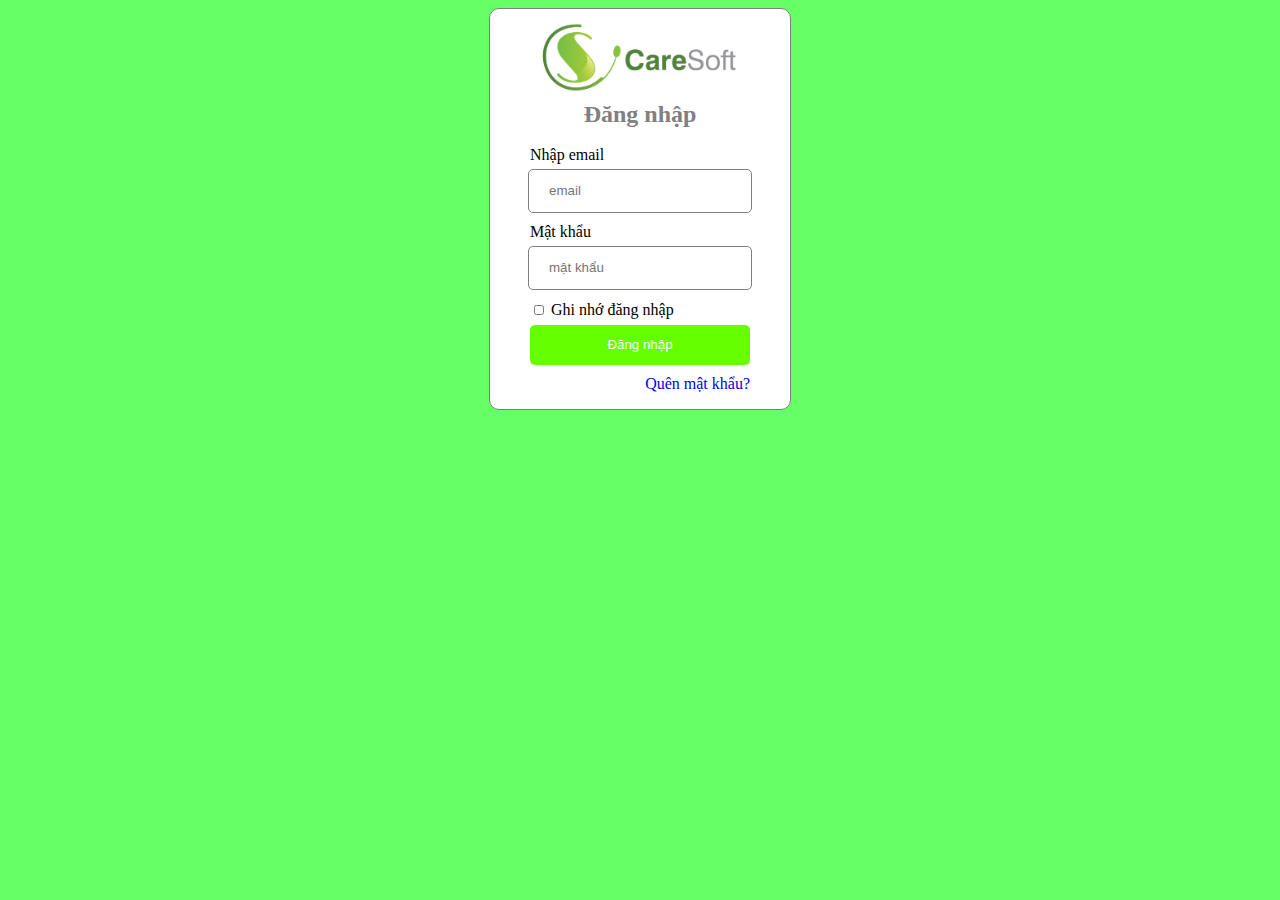
<file: index.html>
<!DOCTYPE html>
<html>
<head>
    <meta charset='utf-8'>
    <meta http-equiv='X-UA-Compatible' content='IE=edge'>
    <title>Caresoft-Đăng nhập</title>
    <meta name='viewport' content='width=device-width, initial-scale=1'>
    <link rel='stylesheet' type='text/css' media='screen' href='./assets/css/login.css'>
    
</head>
<body>
    <form action="Home.html">
        <div id="login_form">
            <img src="assets/img/caresoft-logo-2.png" alt="">
            <h2>Đăng nhập</h2>
            <br>
            <p>Nhập email</p>
            <br>
            <input type="text" placeholder="email">
            <br>
            <p>Mật khẩu</p>
            <input type="text" placeholder="mật khẩu">
            <br>
            <div class="check">
                <input type="checkbox">
                Ghi nhớ đăng nhập
            </div>
            <br>
            <button>Đăng nhập</button>
            <br>
            <a href="forgotpass.html">Quên mật khẩu?</a>
        </div>

    </form>
</body>
</html>
</file>
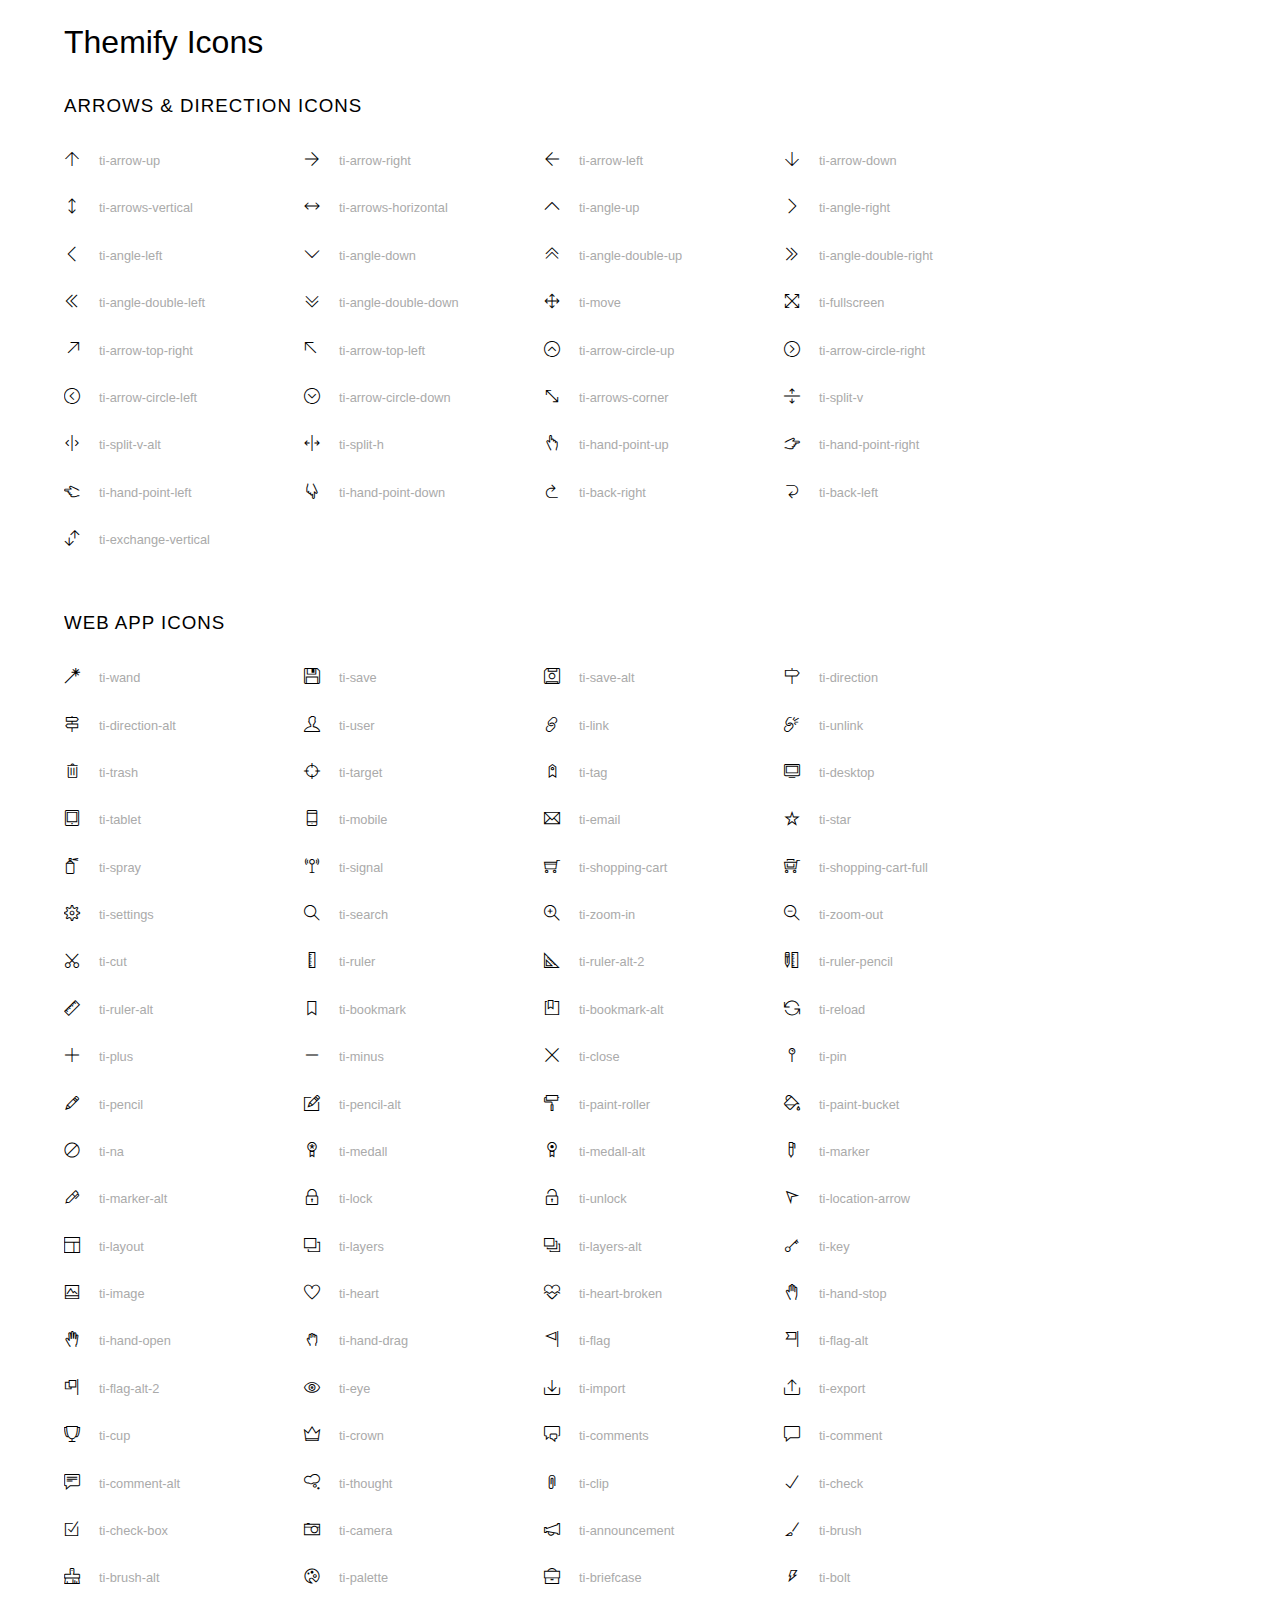
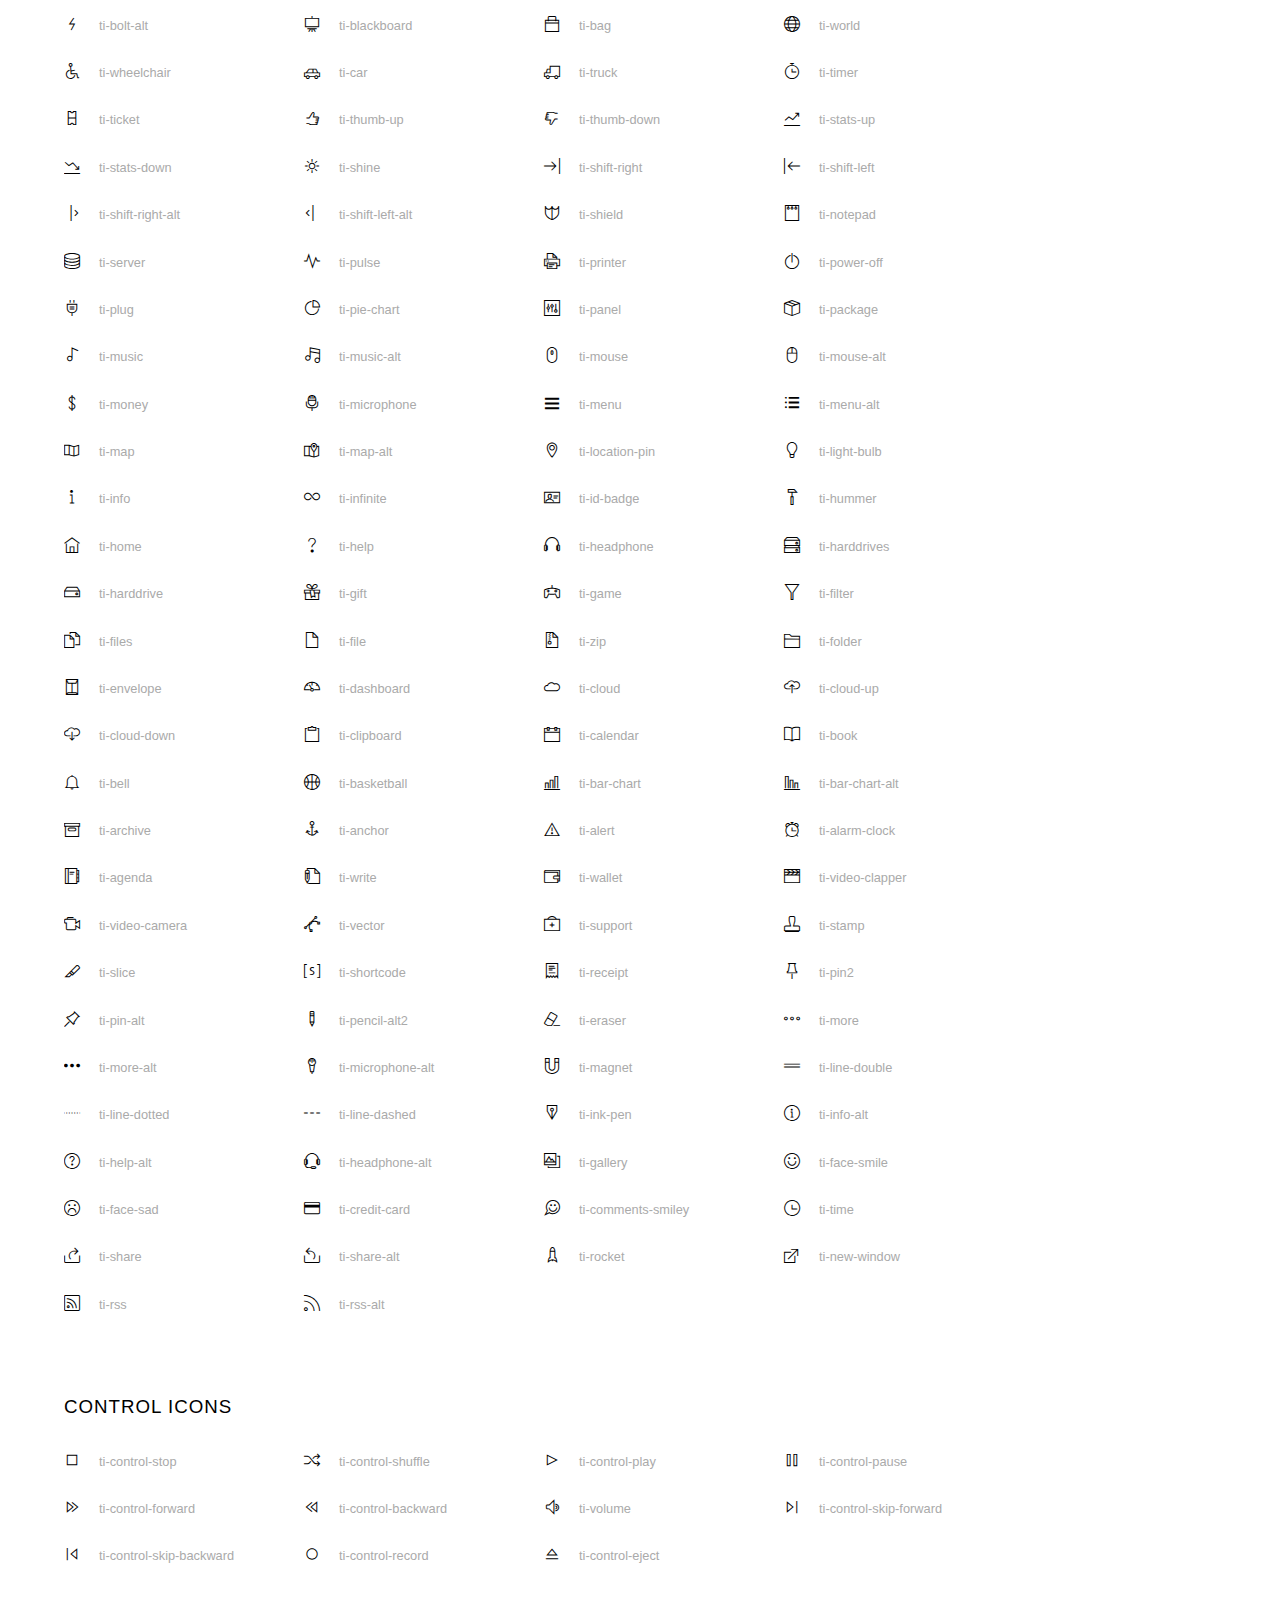
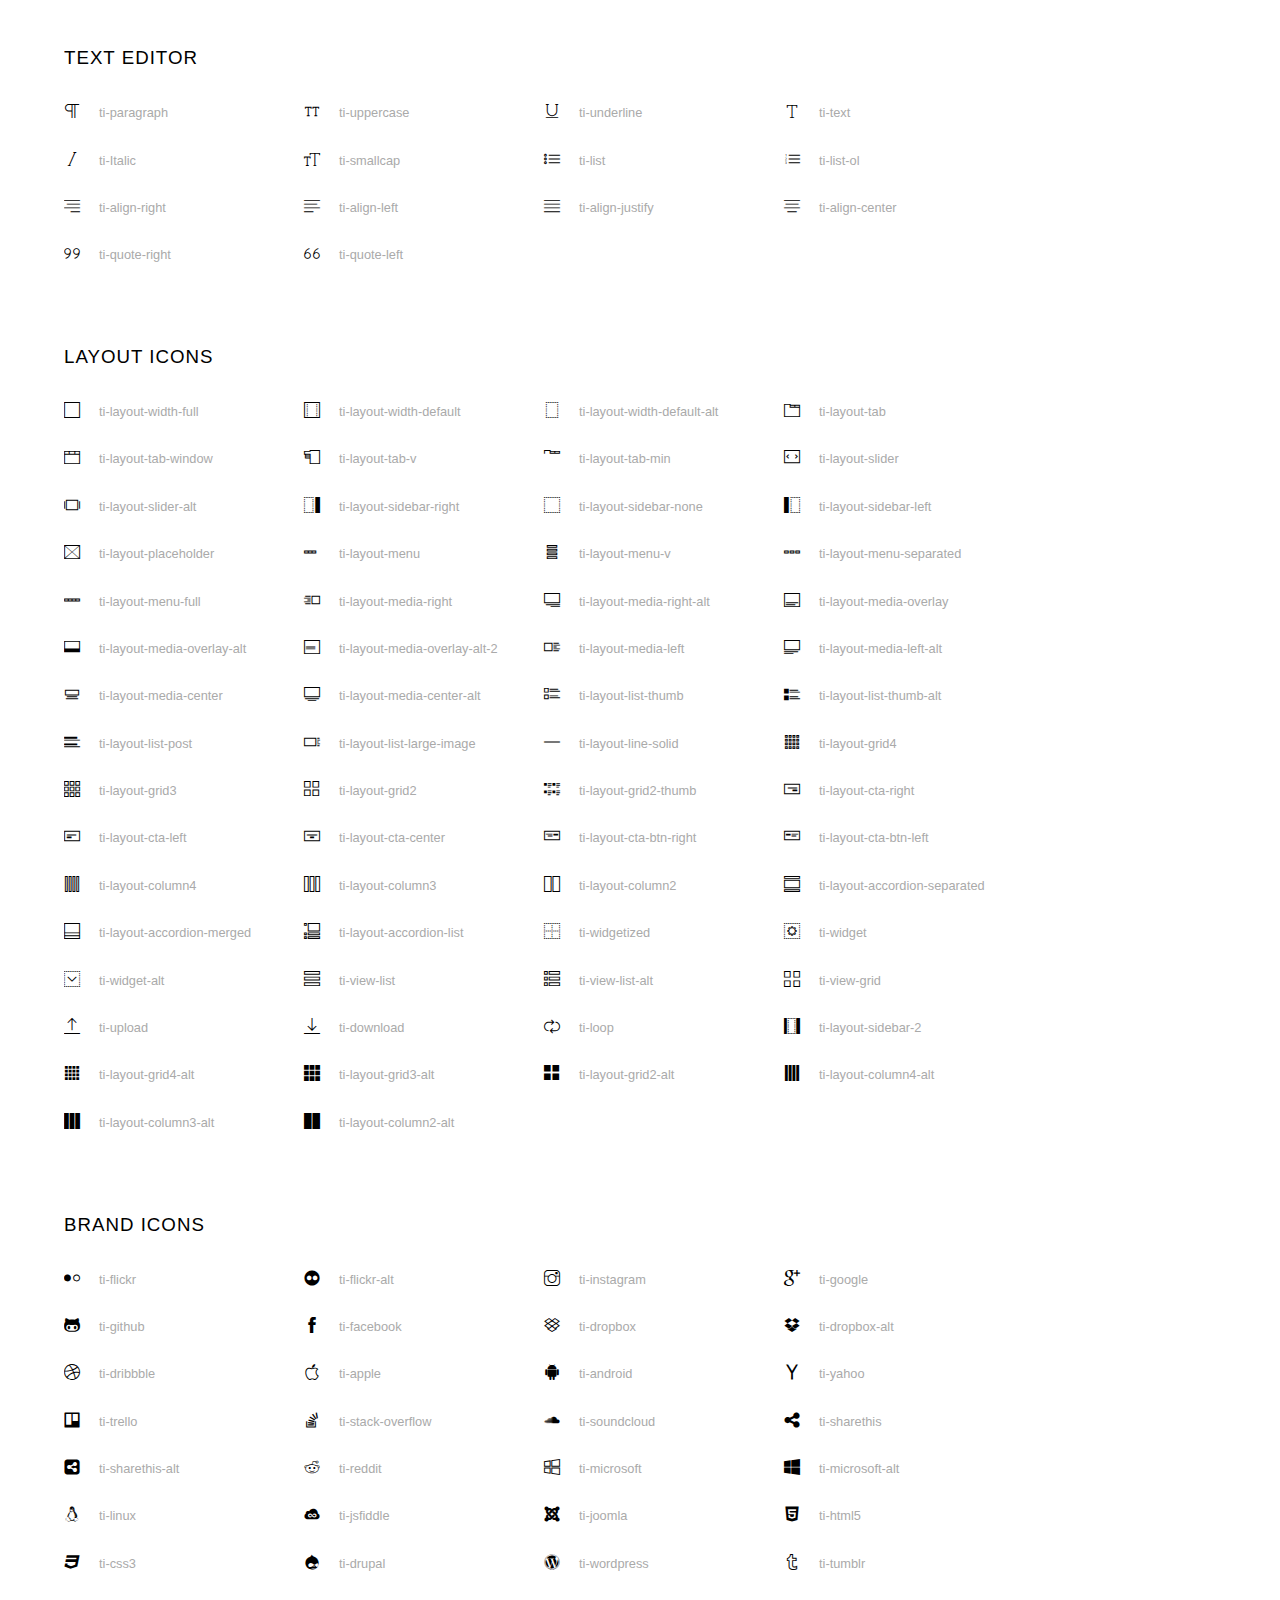
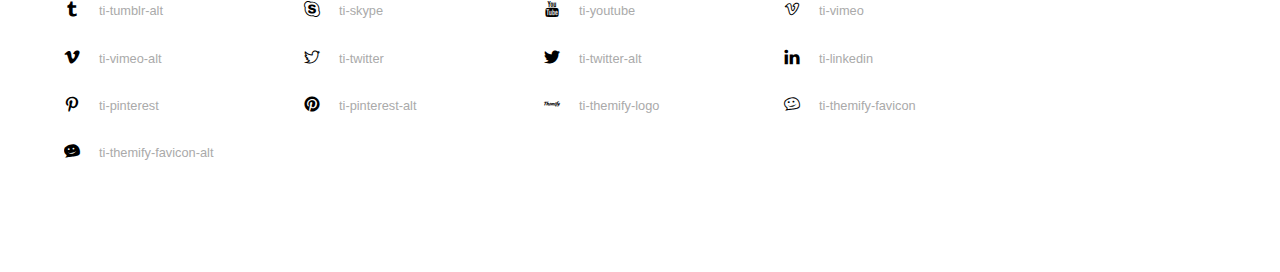
<file: assets/font/themify-icons/index.html>
<!doctype html>
<html>
<head>
	<meta charset="utf-8">
	<title>Themify Icon Font</title>
	<meta name="viewport" content="width=device-width">
	<link rel="stylesheet" href="demo-files/demo.css">
	<link rel="stylesheet" href="themify-icons.css">
	<!--[if lt IE 8]><!-->
	<link rel="stylesheet" href="ie7/ie7.css">
	<!--<![endif]-->
</head>
<body>
	<h1>Themify Icons</h1>

	<div class="icon-section">

		<div class="icon-section">
			<h3>Arrows &amp; Direction Icons </h3>

			<div class="icon-container">
				<span class="ti-arrow-up"></span><span class="icon-name"> ti-arrow-up</span>
			</div>
			<div class="icon-container">
				<span class="ti-arrow-right"></span><span class="icon-name"> ti-arrow-right</span>
			</div>
			<div class="icon-container">
				<span class="ti-arrow-left"></span><span class="icon-name"> ti-arrow-left</span>
			</div>
			<div class="icon-container">
				<span class="ti-arrow-down"></span><span class="icon-name"> ti-arrow-down</span>
			</div>
			<div class="icon-container">
				<span class="ti-arrows-vertical"></span><span class="icon-name"> ti-arrows-vertical</span>
			</div>
			<div class="icon-container">
				<span class="ti-arrows-horizontal"></span><span class="icon-name"> ti-arrows-horizontal</span>
			</div>
			<div class="icon-container">
				<span class="ti-angle-up"></span><span class="icon-name"> ti-angle-up</span>
			</div>
			<div class="icon-container">
				<span class="ti-angle-right"></span><span class="icon-name"> ti-angle-right</span>
			</div>
			<div class="icon-container">
				<span class="ti-angle-left"></span><span class="icon-name"> ti-angle-left</span>
			</div>
			<div class="icon-container">
				<span class="ti-angle-down"></span><span class="icon-name"> ti-angle-down</span>
			</div>	
			<div class="icon-container">
				<span class="ti-angle-double-up"></span><span class="icon-name"> ti-angle-double-up</span>
			</div>
			<div class="icon-container">
				<span class="ti-angle-double-right"></span><span class="icon-name"> ti-angle-double-right</span>
			</div>
			<div class="icon-container">
				<span class="ti-angle-double-left"></span><span class="icon-name"> ti-angle-double-left</span>
			</div>
			<div class="icon-container">
				<span class="ti-angle-double-down"></span><span class="icon-name"> ti-angle-double-down</span>
			</div>					
			<div class="icon-container">
				<span class="ti-move"></span><span class="icon-name"> ti-move</span>
			</div>
			<div class="icon-container">
				<span class="ti-fullscreen"></span><span class="icon-name"> ti-fullscreen</span>
			</div>
			<div class="icon-container">
				<span class="ti-arrow-top-right"></span><span class="icon-name"> ti-arrow-top-right</span>
			</div>
			<div class="icon-container">
				<span class="ti-arrow-top-left"></span><span class="icon-name"> ti-arrow-top-left</span>
			</div>
			<div class="icon-container">
				<span class="ti-arrow-circle-up"></span><span class="icon-name"> ti-arrow-circle-up</span>
			</div>
			<div class="icon-container">
				<span class="ti-arrow-circle-right"></span><span class="icon-name"> ti-arrow-circle-right</span>
			</div>
			<div class="icon-container">
				<span class="ti-arrow-circle-left"></span><span class="icon-name"> ti-arrow-circle-left</span>
			</div>
			<div class="icon-container">
				<span class="ti-arrow-circle-down"></span><span class="icon-name"> ti-arrow-circle-down</span>
			</div>
			<div class="icon-container">
				<span class="ti-arrows-corner"></span><span class="icon-name"> ti-arrows-corner</span>
			</div>
			<div class="icon-container">
				<span class="ti-split-v"></span><span class="icon-name"> ti-split-v</span>
			</div>

			<div class="icon-container">
				<span class="ti-split-v-alt"></span><span class="icon-name"> ti-split-v-alt</span>
			</div>
			<div class="icon-container">
				<span class="ti-split-h"></span><span class="icon-name"> ti-split-h</span>
			</div>
			<div class="icon-container">
				<span class="ti-hand-point-up"></span><span class="icon-name"> ti-hand-point-up</span>
			</div>
			<div class="icon-container">
				<span class="ti-hand-point-right"></span><span class="icon-name"> ti-hand-point-right</span>
			</div>
			<div class="icon-container">
				<span class="ti-hand-point-left"></span><span class="icon-name"> ti-hand-point-left</span>
			</div>
			<div class="icon-container">
				<span class="ti-hand-point-down"></span><span class="icon-name"> ti-hand-point-down</span>
			</div>
			<div class="icon-container">
				<span class="ti-back-right"></span><span class="icon-name"> ti-back-right</span>
			</div>
			<div class="icon-container">
				<span class="ti-back-left"></span><span class="icon-name"> ti-back-left</span>
			</div>
			<div class="icon-container">
				<span class="ti-exchange-vertical"></span><span class="icon-name"> ti-exchange-vertical</span>
			</div>

		</div> <!-- Arrows Icons -->



		<h3>Web App Icons</h3>
		
		<div class="icon-section">

			<div class="icon-container">
				<span class="ti-wand"></span><span class="icon-name"> ti-wand</span>
			</div>
			<div class="icon-container">
				<span class="ti-save"></span><span class="icon-name"> ti-save</span>
			</div>
			<div class="icon-container">
				<span class="ti-save-alt"></span><span class="icon-name"> ti-save-alt</span>
			</div>

			<div class="icon-container">
				<span class="ti-direction"></span><span class="icon-name"> ti-direction</span>
			</div>
			<div class="icon-container">
				<span class="ti-direction-alt"></span><span class="icon-name"> ti-direction-alt</span>
			</div>
			<div class="icon-container">
				<span class="ti-user"></span><span class="icon-name"> ti-user</span>
			</div>
			<div class="icon-container">
				<span class="ti-link"></span><span class="icon-name"> ti-link</span>
			</div>
			<div class="icon-container">
				<span class="ti-unlink"></span><span class="icon-name"> ti-unlink</span>
			</div>
			<div class="icon-container">
				<span class="ti-trash"></span><span class="icon-name"> ti-trash</span>
			</div>
			<div class="icon-container">
				<span class="ti-target"></span><span class="icon-name"> ti-target</span>
			</div>
			<div class="icon-container">
				<span class="ti-tag"></span><span class="icon-name"> ti-tag</span>
			</div>
			<div class="icon-container">
				<span class="ti-desktop"></span><span class="icon-name"> ti-desktop</span>
			</div>
			<div class="icon-container">
				<span class="ti-tablet"></span><span class="icon-name"> ti-tablet</span>
			</div>
			<div class="icon-container">
				<span class="ti-mobile"></span><span class="icon-name"> ti-mobile</span>
			</div>
			<div class="icon-container">
				<span class="ti-email"></span><span class="icon-name"> ti-email</span>
			</div>	
			<div class="icon-container">
				<span class="ti-star"></span><span class="icon-name"> ti-star</span>
			</div>
			<div class="icon-container">
				<span class="ti-spray"></span><span class="icon-name"> ti-spray</span>
			</div>
			<div class="icon-container">
				<span class="ti-signal"></span><span class="icon-name"> ti-signal</span>
			</div>
			<div class="icon-container">
				<span class="ti-shopping-cart"></span><span class="icon-name"> ti-shopping-cart</span>
			</div>
			<div class="icon-container">
				<span class="ti-shopping-cart-full"></span><span class="icon-name"> ti-shopping-cart-full</span>
			</div>
			<div class="icon-container">
				<span class="ti-settings"></span><span class="icon-name"> ti-settings</span>
			</div>
			<div class="icon-container">
				<span class="ti-search"></span><span class="icon-name"> ti-search</span>
			</div>
			<div class="icon-container">
				<span class="ti-zoom-in"></span><span class="icon-name"> ti-zoom-in</span>
			</div>
			<div class="icon-container">
				<span class="ti-zoom-out"></span><span class="icon-name"> ti-zoom-out</span>
			</div>
			<div class="icon-container">
				<span class="ti-cut"></span><span class="icon-name"> ti-cut</span>
			</div>
			<div class="icon-container">
				<span class="ti-ruler"></span><span class="icon-name"> ti-ruler</span>
			</div>
			<div class="icon-container">
				<span class="ti-ruler-alt-2"></span><span class="icon-name"> ti-ruler-alt-2</span>
			</div>			
			<div class="icon-container">
				<span class="ti-ruler-pencil"></span><span class="icon-name"> ti-ruler-pencil</span>
			</div>
			<div class="icon-container">
				<span class="ti-ruler-alt"></span><span class="icon-name"> ti-ruler-alt</span>
			</div>
			<div class="icon-container">
				<span class="ti-bookmark"></span><span class="icon-name"> ti-bookmark</span>
			</div>
			<div class="icon-container">
				<span class="ti-bookmark-alt"></span><span class="icon-name"> ti-bookmark-alt</span>
			</div>
			<div class="icon-container">
				<span class="ti-reload"></span><span class="icon-name"> ti-reload</span>
			</div>
			<div class="icon-container">
				<span class="ti-plus"></span><span class="icon-name"> ti-plus</span>
			</div>
			<div class="icon-container">
				<span class="ti-minus"></span><span class="icon-name"> ti-minus</span>
			</div>
			<div class="icon-container">
				<span class="ti-close"></span><span class="icon-name"> ti-close</span>
			</div>			
			<div class="icon-container">
				<span class="ti-pin"></span><span class="icon-name"> ti-pin</span>
			</div>
			<div class="icon-container">
				<span class="ti-pencil"></span><span class="icon-name"> ti-pencil</span>
			</div>
					
		  	<div class="icon-container">
				<span class="ti-pencil-alt"></span><span class="icon-name"> ti-pencil-alt</span>
			</div>
			<div class="icon-container">
				<span class="ti-paint-roller"></span><span class="icon-name"> ti-paint-roller</span>
			</div>
			<div class="icon-container">
				<span class="ti-paint-bucket"></span><span class="icon-name"> ti-paint-bucket</span>
			</div>
			<div class="icon-container">
				<span class="ti-na"></span><span class="icon-name"> ti-na</span>
			</div>
			<div class="icon-container">
				<span class="ti-medall"></span><span class="icon-name"> ti-medall</span>
			</div>
			<div class="icon-container">
				<span class="ti-medall-alt"></span><span class="icon-name"> ti-medall-alt</span>
			</div>
			<div class="icon-container">
				<span class="ti-marker"></span><span class="icon-name"> ti-marker</span>
			</div>
			<div class="icon-container">
				<span class="ti-marker-alt"></span><span class="icon-name"> ti-marker-alt</span>
			</div>

			<div class="icon-container">
				<span class="ti-lock"></span><span class="icon-name"> ti-lock</span>
			</div>
			<div class="icon-container">
				<span class="ti-unlock"></span><span class="icon-name"> ti-unlock</span>
			</div>
			<div class="icon-container">
				<span class="ti-location-arrow"></span><span class="icon-name"> ti-location-arrow</span>
			</div>
			<div class="icon-container">
				<span class="ti-layout"></span><span class="icon-name"> ti-layout</span>
			</div>
			<div class="icon-container">
				<span class="ti-layers"></span><span class="icon-name"> ti-layers</span>
			</div>
			<div class="icon-container">
				<span class="ti-layers-alt"></span><span class="icon-name"> ti-layers-alt</span>
			</div>
			<div class="icon-container">
				<span class="ti-key"></span><span class="icon-name"> ti-key</span>
			</div>
			<div class="icon-container">
				<span class="ti-image"></span><span class="icon-name"> ti-image</span>
			</div>
			<div class="icon-container">
				<span class="ti-heart"></span><span class="icon-name"> ti-heart</span>
			</div>
			<div class="icon-container">
				<span class="ti-heart-broken"></span><span class="icon-name"> ti-heart-broken</span>
			</div>
			<div class="icon-container">
				<span class="ti-hand-stop"></span><span class="icon-name"> ti-hand-stop</span>
			</div>
			<div class="icon-container">
				<span class="ti-hand-open"></span><span class="icon-name"> ti-hand-open</span>
			</div>
			<div class="icon-container">
				<span class="ti-hand-drag"></span><span class="icon-name"> ti-hand-drag</span>
			</div>
			<div class="icon-container">
				<span class="ti-flag"></span><span class="icon-name"> ti-flag</span>
			</div>
			<div class="icon-container">
				<span class="ti-flag-alt"></span><span class="icon-name"> ti-flag-alt</span>
			</div>
			<div class="icon-container">
				<span class="ti-flag-alt-2"></span><span class="icon-name"> ti-flag-alt-2</span>
			</div>
			<div class="icon-container">
				<span class="ti-eye"></span><span class="icon-name"> ti-eye</span>
			</div>
			<div class="icon-container">
				<span class="ti-import"></span><span class="icon-name"> ti-import</span>
			</div>			
			<div class="icon-container">
				<span class="ti-export"></span><span class="icon-name"> ti-export</span>
			</div>
			<div class="icon-container">
				<span class="ti-cup"></span><span class="icon-name"> ti-cup</span>
			</div>
			<div class="icon-container">
				<span class="ti-crown"></span><span class="icon-name"> ti-crown</span>
			</div>
			<div class="icon-container">
				<span class="ti-comments"></span><span class="icon-name"> ti-comments</span>
			</div>
			<div class="icon-container">
				<span class="ti-comment"></span><span class="icon-name"> ti-comment</span>
			</div>
			<div class="icon-container">
				<span class="ti-comment-alt"></span><span class="icon-name"> ti-comment-alt</span>
			</div>
			<div class="icon-container">
				<span class="ti-thought"></span><span class="icon-name"> ti-thought</span>
			</div>			
			<div class="icon-container">
				<span class="ti-clip"></span><span class="icon-name"> ti-clip</span>
			</div>

			<div class="icon-container">
				<span class="ti-check"></span><span class="icon-name"> ti-check</span>
			</div>
			<div class="icon-container">
				<span class="ti-check-box"></span><span class="icon-name"> ti-check-box</span>
			</div>
			<div class="icon-container">
				<span class="ti-camera"></span><span class="icon-name"> ti-camera</span>
			</div>
			<div class="icon-container">
				<span class="ti-announcement"></span><span class="icon-name"> ti-announcement</span>
			</div>
			<div class="icon-container">
				<span class="ti-brush"></span><span class="icon-name"> ti-brush</span>
			</div>
			<div class="icon-container">
				<span class="ti-brush-alt"></span><span class="icon-name"> ti-brush-alt</span>
			</div>
			<div class="icon-container">
				<span class="ti-palette"></span><span class="icon-name"> ti-palette</span>
			</div>			
			<div class="icon-container">
				<span class="ti-briefcase"></span><span class="icon-name"> ti-briefcase</span>
			</div>
			<div class="icon-container">
				<span class="ti-bolt"></span><span class="icon-name"> ti-bolt</span>
			</div>
			<div class="icon-container">
				<span class="ti-bolt-alt"></span><span class="icon-name"> ti-bolt-alt</span>
			</div>
			<div class="icon-container">
				<span class="ti-blackboard"></span><span class="icon-name"> ti-blackboard</span>
			</div>
			<div class="icon-container">
				<span class="ti-bag"></span><span class="icon-name"> ti-bag</span>
			</div>
			<div class="icon-container">
				<span class="ti-world"></span><span class="icon-name"> ti-world</span>
			</div>
			<div class="icon-container">
				<span class="ti-wheelchair"></span><span class="icon-name"> ti-wheelchair</span>
			</div>
			<div class="icon-container">
				<span class="ti-car"></span><span class="icon-name"> ti-car</span>
			</div>
			<div class="icon-container">
				<span class="ti-truck"></span><span class="icon-name"> ti-truck</span>
			</div>
			<div class="icon-container">
				<span class="ti-timer"></span><span class="icon-name"> ti-timer</span>
			</div>
			<div class="icon-container">
				<span class="ti-ticket"></span><span class="icon-name"> ti-ticket</span>
			</div>
			<div class="icon-container">
				<span class="ti-thumb-up"></span><span class="icon-name"> ti-thumb-up</span>
			</div>
			<div class="icon-container">
				<span class="ti-thumb-down"></span><span class="icon-name"> ti-thumb-down</span>
			</div>

			<div class="icon-container">
				<span class="ti-stats-up"></span><span class="icon-name"> ti-stats-up</span>
			</div>
			<div class="icon-container">
				<span class="ti-stats-down"></span><span class="icon-name"> ti-stats-down</span>
			</div>
			<div class="icon-container">
				<span class="ti-shine"></span><span class="icon-name"> ti-shine</span>
			</div>
			<div class="icon-container">
				<span class="ti-shift-right"></span><span class="icon-name"> ti-shift-right</span>
			</div>
			<div class="icon-container">
				<span class="ti-shift-left"></span><span class="icon-name"> ti-shift-left</span>
			</div>

			<div class="icon-container">
				<span class="ti-shift-right-alt"></span><span class="icon-name"> ti-shift-right-alt</span>
			</div>
			<div class="icon-container">
				<span class="ti-shift-left-alt"></span><span class="icon-name"> ti-shift-left-alt</span>
			</div>
			<div class="icon-container">
				<span class="ti-shield"></span><span class="icon-name"> ti-shield</span>
			</div>
			<div class="icon-container">
				<span class="ti-notepad"></span><span class="icon-name"> ti-notepad</span>
			</div>
			<div class="icon-container">
				<span class="ti-server"></span><span class="icon-name"> ti-server</span>
			</div>

			<div class="icon-container">
				<span class="ti-pulse"></span><span class="icon-name"> ti-pulse</span>
			</div>
			<div class="icon-container">
				<span class="ti-printer"></span><span class="icon-name"> ti-printer</span>
			</div>
			<div class="icon-container">
				<span class="ti-power-off"></span><span class="icon-name"> ti-power-off</span>
			</div>
			<div class="icon-container">
				<span class="ti-plug"></span><span class="icon-name"> ti-plug</span>
			</div>
			<div class="icon-container">
				<span class="ti-pie-chart"></span><span class="icon-name"> ti-pie-chart</span>
			</div>

			<div class="icon-container">
				<span class="ti-panel"></span><span class="icon-name"> ti-panel</span>
			</div>
			<div class="icon-container">
				<span class="ti-package"></span><span class="icon-name"> ti-package</span>
			</div>
			<div class="icon-container">
				<span class="ti-music"></span><span class="icon-name"> ti-music</span>
			</div>
			<div class="icon-container">
				<span class="ti-music-alt"></span><span class="icon-name"> ti-music-alt</span>
			</div>
			<div class="icon-container">
				<span class="ti-mouse"></span><span class="icon-name"> ti-mouse</span>
			</div>
			<div class="icon-container">
				<span class="ti-mouse-alt"></span><span class="icon-name"> ti-mouse-alt</span>
			</div>
			<div class="icon-container">
				<span class="ti-money"></span><span class="icon-name"> ti-money</span>
			</div>
			<div class="icon-container">
				<span class="ti-microphone"></span><span class="icon-name"> ti-microphone</span>
			</div>
			<div class="icon-container">
				<span class="ti-menu"></span><span class="icon-name"> ti-menu</span>
			</div>
			<div class="icon-container">
				<span class="ti-menu-alt"></span><span class="icon-name"> ti-menu-alt</span>
			</div>
			<div class="icon-container">
				<span class="ti-map"></span><span class="icon-name"> ti-map</span>
			</div>
			<div class="icon-container">
				<span class="ti-map-alt"></span><span class="icon-name"> ti-map-alt</span>
			</div>

			<div class="icon-container">
				<span class="ti-location-pin"></span><span class="icon-name"> ti-location-pin</span>
			</div>

			<div class="icon-container">
				<span class="ti-light-bulb"></span><span class="icon-name"> ti-light-bulb</span>
			</div>
			<div class="icon-container">
				<span class="ti-info"></span><span class="icon-name"> ti-info</span>
			</div>
			<div class="icon-container">
				<span class="ti-infinite"></span><span class="icon-name"> ti-infinite</span>
			</div>
			<div class="icon-container">
				<span class="ti-id-badge"></span><span class="icon-name"> ti-id-badge</span>
			</div>
			<div class="icon-container">
				<span class="ti-hummer"></span><span class="icon-name"> ti-hummer</span>
			</div>
			<div class="icon-container">
				<span class="ti-home"></span><span class="icon-name"> ti-home</span>
			</div>
			<div class="icon-container">
				<span class="ti-help"></span><span class="icon-name"> ti-help</span>
			</div>
			<div class="icon-container">
				<span class="ti-headphone"></span><span class="icon-name"> ti-headphone</span>
			</div>
			<div class="icon-container">
				<span class="ti-harddrives"></span><span class="icon-name"> ti-harddrives</span>
			</div>
			<div class="icon-container">
				<span class="ti-harddrive"></span><span class="icon-name"> ti-harddrive</span>
			</div>
			<div class="icon-container">
				<span class="ti-gift"></span><span class="icon-name"> ti-gift</span>
			</div>
			<div class="icon-container">
				<span class="ti-game"></span><span class="icon-name"> ti-game</span>
			</div>
			<div class="icon-container">
				<span class="ti-filter"></span><span class="icon-name"> ti-filter</span>
			</div>
			<div class="icon-container">
				<span class="ti-files"></span><span class="icon-name"> ti-files</span>
			</div>
			<div class="icon-container">
				<span class="ti-file"></span><span class="icon-name"> ti-file</span>
			</div>
			<div class="icon-container">
				<span class="ti-zip"></span><span class="icon-name"> ti-zip</span>
			</div>
			<div class="icon-container">
				<span class="ti-folder"></span><span class="icon-name"> ti-folder</span>
			</div>			
			<div class="icon-container">
				<span class="ti-envelope"></span><span class="icon-name"> ti-envelope</span>
			</div>


			<div class="icon-container">
				<span class="ti-dashboard"></span><span class="icon-name"> ti-dashboard</span>
			</div>
			<div class="icon-container">
				<span class="ti-cloud"></span><span class="icon-name"> ti-cloud</span>
			</div>
			<div class="icon-container">
				<span class="ti-cloud-up"></span><span class="icon-name"> ti-cloud-up</span>
			</div>
			<div class="icon-container">
				<span class="ti-cloud-down"></span><span class="icon-name"> ti-cloud-down</span>
			</div>
			<div class="icon-container">
				<span class="ti-clipboard"></span><span class="icon-name"> ti-clipboard</span>
			</div>
			<div class="icon-container">
				<span class="ti-calendar"></span><span class="icon-name"> ti-calendar</span>
			</div>
			<div class="icon-container">
				<span class="ti-book"></span><span class="icon-name"> ti-book</span>
			</div>
			<div class="icon-container">
				<span class="ti-bell"></span><span class="icon-name"> ti-bell</span>
			</div>
			<div class="icon-container">
				<span class="ti-basketball"></span><span class="icon-name"> ti-basketball</span>
			</div>
			<div class="icon-container">
				<span class="ti-bar-chart"></span><span class="icon-name"> ti-bar-chart</span>
			</div>
			<div class="icon-container">
				<span class="ti-bar-chart-alt"></span><span class="icon-name"> ti-bar-chart-alt</span>
			</div>


			<div class="icon-container">
				<span class="ti-archive"></span><span class="icon-name"> ti-archive</span>
			</div>
			<div class="icon-container">
				<span class="ti-anchor"></span><span class="icon-name"> ti-anchor</span>
			</div>

			<div class="icon-container">
				<span class="ti-alert"></span><span class="icon-name"> ti-alert</span>
			</div>
			<div class="icon-container">
				<span class="ti-alarm-clock"></span><span class="icon-name"> ti-alarm-clock</span>
			</div>
			<div class="icon-container">
				<span class="ti-agenda"></span><span class="icon-name"> ti-agenda</span>
			</div>
			<div class="icon-container">
				<span class="ti-write"></span><span class="icon-name"> ti-write</span>
			</div>

			<div class="icon-container">
				<span class="ti-wallet"></span><span class="icon-name"> ti-wallet</span>
			</div>
			<div class="icon-container">
				<span class="ti-video-clapper"></span><span class="icon-name"> ti-video-clapper</span>
			</div>
			<div class="icon-container">
				<span class="ti-video-camera"></span><span class="icon-name"> ti-video-camera</span>
			</div>
			<div class="icon-container">
				<span class="ti-vector"></span><span class="icon-name"> ti-vector</span>
			</div>

			<div class="icon-container">
				<span class="ti-support"></span><span class="icon-name"> ti-support</span>
			</div>
			<div class="icon-container">
				<span class="ti-stamp"></span><span class="icon-name"> ti-stamp</span>
			</div>
			<div class="icon-container">
				<span class="ti-slice"></span><span class="icon-name"> ti-slice</span>
			</div>
			<div class="icon-container">
				<span class="ti-shortcode"></span><span class="icon-name"> ti-shortcode</span>
			</div>
			<div class="icon-container">
				<span class="ti-receipt"></span><span class="icon-name"> ti-receipt</span>
			</div>
			<div class="icon-container">
				<span class="ti-pin2"></span><span class="icon-name"> ti-pin2</span>
			</div>
			<div class="icon-container">
				<span class="ti-pin-alt"></span><span class="icon-name"> ti-pin-alt</span>
			</div>
			<div class="icon-container">
				<span class="ti-pencil-alt2"></span><span class="icon-name"> ti-pencil-alt2</span>
			</div>
			<div class="icon-container">
				<span class="ti-eraser"></span><span class="icon-name"> ti-eraser</span>
			</div>			
			<div class="icon-container">
				<span class="ti-more"></span><span class="icon-name"> ti-more</span>
			</div>
			<div class="icon-container">
				<span class="ti-more-alt"></span><span class="icon-name"> ti-more-alt</span>
			</div>
			<div class="icon-container">
				<span class="ti-microphone-alt"></span><span class="icon-name"> ti-microphone-alt</span>
			</div>
			<div class="icon-container">
				<span class="ti-magnet"></span><span class="icon-name"> ti-magnet</span>
			</div>
			<div class="icon-container">
				<span class="ti-line-double"></span><span class="icon-name"> ti-line-double</span>
			</div>
			<div class="icon-container">
				<span class="ti-line-dotted"></span><span class="icon-name"> ti-line-dotted</span>
			</div>
			<div class="icon-container">
				<span class="ti-line-dashed"></span><span class="icon-name"> ti-line-dashed</span>
			</div>

			<div class="icon-container">
				<span class="ti-ink-pen"></span><span class="icon-name"> ti-ink-pen</span>
			</div>
			<div class="icon-container">
				<span class="ti-info-alt"></span><span class="icon-name"> ti-info-alt</span>
			</div>
			<div class="icon-container">
				<span class="ti-help-alt"></span><span class="icon-name"> ti-help-alt</span>
			</div>
			<div class="icon-container">
				<span class="ti-headphone-alt"></span><span class="icon-name"> ti-headphone-alt</span>
			</div>

			<div class="icon-container">
				<span class="ti-gallery"></span><span class="icon-name"> ti-gallery</span>
			</div>
			<div class="icon-container">
				<span class="ti-face-smile"></span><span class="icon-name"> ti-face-smile</span>
			</div>
			<div class="icon-container">
				<span class="ti-face-sad"></span><span class="icon-name"> ti-face-sad</span>
			</div>
			<div class="icon-container">
				<span class="ti-credit-card"></span><span class="icon-name"> ti-credit-card</span>
			</div>
			<div class="icon-container">
				<span class="ti-comments-smiley"></span><span class="icon-name"> ti-comments-smiley</span>
			</div>
			<div class="icon-container">
				<span class="ti-time"></span><span class="icon-name"> ti-time</span>
			</div>
			<div class="icon-container">
				<span class="ti-share"></span><span class="icon-name"> ti-share</span>
			</div>
			<div class="icon-container">
				<span class="ti-share-alt"></span><span class="icon-name"> ti-share-alt</span>
			</div>
			<div class="icon-container">
				<span class="ti-rocket"></span><span class="icon-name"> ti-rocket</span>
			</div>

			<div class="icon-container">
				<span class="ti-new-window"></span><span class="icon-name"> ti-new-window</span>
			</div>

			<div class="icon-container">
				<span class="ti-rss"></span><span class="icon-name"> ti-rss</span>
			</div>

			<div class="icon-container">
				<span class="ti-rss-alt"></span><span class="icon-name"> ti-rss-alt</span>
			</div>
			
		</div><!-- Web App Icons -->


		<div class="icon-section">
			<h3>Control Icons</h3>
			<div class="icon-container">
				<span class="ti-control-stop"></span><span class="icon-name"> ti-control-stop</span>
			</div>
			<div class="icon-container">
				<span class="ti-control-shuffle"></span><span class="icon-name"> ti-control-shuffle</span>
			</div>
			<div class="icon-container">
				<span class="ti-control-play"></span><span class="icon-name"> ti-control-play</span>
			</div>
			<div class="icon-container">
				<span class="ti-control-pause"></span><span class="icon-name"> ti-control-pause</span>
			</div>
			<div class="icon-container">
				<span class="ti-control-forward"></span><span class="icon-name"> ti-control-forward</span>
			</div>
			<div class="icon-container">
				<span class="ti-control-backward"></span><span class="icon-name"> ti-control-backward</span>
			</div>	
			<div class="icon-container">
				<span class="ti-volume"></span><span class="icon-name"> ti-volume</span>
			</div>
			<div class="icon-container">
				<span class="ti-control-skip-forward"></span><span class="icon-name"> ti-control-skip-forward</span>
			</div>
			<div class="icon-container">
				<span class="ti-control-skip-backward"></span><span class="icon-name"> ti-control-skip-backward</span>
			</div>
			<div class="icon-container">
				<span class="ti-control-record"></span><span class="icon-name"> ti-control-record</span>
			</div>
			<div class="icon-container">
				<span class="ti-control-eject"></span><span class="icon-name"> ti-control-eject</span>
			</div>			
		</div> <!-- Control Icons -->


		<div class="icon-section">
			<h3>Text Editor</h3>

			<div class="icon-container">
				<span class="ti-paragraph"></span><span class="icon-name"> ti-paragraph</span>
			</div>
			<div class="icon-container">
				<span class="ti-uppercase"></span><span class="icon-name"> ti-uppercase</span>
			</div>

			<div class="icon-container">
				<span class="ti-underline"></span><span class="icon-name"> ti-underline</span>
			</div>
			<div class="icon-container">
				<span class="ti-text"></span><span class="icon-name"> ti-text</span>
			</div>
			<div class="icon-container">
				<span class="ti-Italic"></span><span class="icon-name"> ti-Italic</span>
			</div>
			<div class="icon-container">
				<span class="ti-smallcap"></span><span class="icon-name"> ti-smallcap</span>
			</div>
			<div class="icon-container">
				<span class="ti-list"></span><span class="icon-name"> ti-list</span>
			</div>
			<div class="icon-container">
				<span class="ti-list-ol"></span><span class="icon-name"> ti-list-ol</span>
			</div>
			<div class="icon-container">
				<span class="ti-align-right"></span><span class="icon-name"> ti-align-right</span>
			</div>
			<div class="icon-container">
				<span class="ti-align-left"></span><span class="icon-name"> ti-align-left</span>
			</div>
			<div class="icon-container">
				<span class="ti-align-justify"></span><span class="icon-name"> ti-align-justify</span>
			</div>
			<div class="icon-container">
				<span class="ti-align-center"></span><span class="icon-name"> ti-align-center</span>
			</div>
			<div class="icon-container">
				<span class="ti-quote-right"></span><span class="icon-name"> ti-quote-right</span>
			</div>
			<div class="icon-container">
				<span class="ti-quote-left"></span><span class="icon-name"> ti-quote-left</span>
			</div>

		</div> <!-- Text Editor -->



		<div class="icon-section">
			<h3>Layout Icons</h3>
			<div class="icon-container">
				<span class="ti-layout-width-full"></span><span class="icon-name"> ti-layout-width-full</span>
			</div>
			<div class="icon-container">
				<span class="ti-layout-width-default"></span><span class="icon-name"> ti-layout-width-default</span>
			</div>
			<div class="icon-container">
				<span class="ti-layout-width-default-alt"></span><span class="icon-name"> ti-layout-width-default-alt</span>
			</div>
			<div class="icon-container">
				<span class="ti-layout-tab"></span><span class="icon-name"> ti-layout-tab</span>
			</div>
			<div class="icon-container">
				<span class="ti-layout-tab-window"></span><span class="icon-name"> ti-layout-tab-window</span>
			</div>
			<div class="icon-container">
				<span class="ti-layout-tab-v"></span><span class="icon-name"> ti-layout-tab-v</span>
			</div>
			<div class="icon-container">
				<span class="ti-layout-tab-min"></span><span class="icon-name"> ti-layout-tab-min</span>
			</div>
			<div class="icon-container">
				<span class="ti-layout-slider"></span><span class="icon-name"> ti-layout-slider</span>
			</div>
			<div class="icon-container">
				<span class="ti-layout-slider-alt"></span><span class="icon-name"> ti-layout-slider-alt</span>
			</div>
			<div class="icon-container">
				<span class="ti-layout-sidebar-right"></span><span class="icon-name"> ti-layout-sidebar-right</span>
			</div>
			<div class="icon-container">
				<span class="ti-layout-sidebar-none"></span><span class="icon-name"> ti-layout-sidebar-none</span>
			</div>
			<div class="icon-container">
				<span class="ti-layout-sidebar-left"></span><span class="icon-name"> ti-layout-sidebar-left</span>
			</div>
			<div class="icon-container">
				<span class="ti-layout-placeholder"></span><span class="icon-name"> ti-layout-placeholder</span>
			</div>
			<div class="icon-container">
				<span class="ti-layout-menu"></span><span class="icon-name"> ti-layout-menu</span>
			</div>
			<div class="icon-container">
				<span class="ti-layout-menu-v"></span><span class="icon-name"> ti-layout-menu-v</span>
			</div>
			<div class="icon-container">
				<span class="ti-layout-menu-separated"></span><span class="icon-name"> ti-layout-menu-separated</span>
			</div>
			<div class="icon-container">
				<span class="ti-layout-menu-full"></span><span class="icon-name"> ti-layout-menu-full</span>
			</div>
			<div class="icon-container">
				<span class="ti-layout-media-right"></span><span class="icon-name"> ti-layout-media-right</span>
			</div>
			<div class="icon-container">
				<span class="ti-layout-media-right-alt"></span><span class="icon-name"> ti-layout-media-right-alt</span>
			</div>
			<div class="icon-container">
				<span class="ti-layout-media-overlay"></span><span class="icon-name"> ti-layout-media-overlay</span>
			</div>
			<div class="icon-container">
				<span class="ti-layout-media-overlay-alt"></span><span class="icon-name"> ti-layout-media-overlay-alt</span>
			</div>
			<div class="icon-container">
				<span class="ti-layout-media-overlay-alt-2"></span><span class="icon-name"> ti-layout-media-overlay-alt-2</span>
			</div>
			<div class="icon-container">
				<span class="ti-layout-media-left"></span><span class="icon-name"> ti-layout-media-left</span>
			</div>
			<div class="icon-container">
				<span class="ti-layout-media-left-alt"></span><span class="icon-name"> ti-layout-media-left-alt</span>
			</div>
			<div class="icon-container">
				<span class="ti-layout-media-center"></span><span class="icon-name"> ti-layout-media-center</span>
			</div>
			<div class="icon-container">
				<span class="ti-layout-media-center-alt"></span><span class="icon-name"> ti-layout-media-center-alt</span>
			</div>
			<div class="icon-container">
				<span class="ti-layout-list-thumb"></span><span class="icon-name"> ti-layout-list-thumb</span>
			</div>
			<div class="icon-container">
				<span class="ti-layout-list-thumb-alt"></span><span class="icon-name"> ti-layout-list-thumb-alt</span>
			</div>
			<div class="icon-container">
				<span class="ti-layout-list-post"></span><span class="icon-name"> ti-layout-list-post</span>
			</div>
			<div class="icon-container">
				<span class="ti-layout-list-large-image"></span><span class="icon-name"> ti-layout-list-large-image</span>
			</div>
			<div class="icon-container">
				<span class="ti-layout-line-solid"></span><span class="icon-name"> ti-layout-line-solid</span>
			</div>
			<div class="icon-container">
				<span class="ti-layout-grid4"></span><span class="icon-name"> ti-layout-grid4</span>
			</div>
			<div class="icon-container">
				<span class="ti-layout-grid3"></span><span class="icon-name"> ti-layout-grid3</span>
			</div>
			<div class="icon-container">
				<span class="ti-layout-grid2"></span><span class="icon-name"> ti-layout-grid2</span>
			</div>
			<div class="icon-container">
				<span class="ti-layout-grid2-thumb"></span><span class="icon-name"> ti-layout-grid2-thumb</span>
			</div>
			<div class="icon-container">
				<span class="ti-layout-cta-right"></span><span class="icon-name"> ti-layout-cta-right</span>
			</div>
			<div class="icon-container">
				<span class="ti-layout-cta-left"></span><span class="icon-name"> ti-layout-cta-left</span>
			</div>
			<div class="icon-container">
				<span class="ti-layout-cta-center"></span><span class="icon-name"> ti-layout-cta-center</span>
			</div>
			<div class="icon-container">
				<span class="ti-layout-cta-btn-right"></span><span class="icon-name"> ti-layout-cta-btn-right</span>
			</div>
			<div class="icon-container">
				<span class="ti-layout-cta-btn-left"></span><span class="icon-name"> ti-layout-cta-btn-left</span>
			</div>
			<div class="icon-container">
				<span class="ti-layout-column4"></span><span class="icon-name"> ti-layout-column4</span>
			</div>
			<div class="icon-container">
				<span class="ti-layout-column3"></span><span class="icon-name"> ti-layout-column3</span>
			</div>
			<div class="icon-container">
				<span class="ti-layout-column2"></span><span class="icon-name"> ti-layout-column2</span>
			</div>
			<div class="icon-container">
				<span class="ti-layout-accordion-separated"></span><span class="icon-name"> ti-layout-accordion-separated</span>
			</div>
			<div class="icon-container">
				<span class="ti-layout-accordion-merged"></span><span class="icon-name"> ti-layout-accordion-merged</span>
			</div>
			<div class="icon-container">
				<span class="ti-layout-accordion-list"></span><span class="icon-name"> ti-layout-accordion-list</span>
			</div>
			<div class="icon-container">
				<span class="ti-widgetized"></span><span class="icon-name"> ti-widgetized</span>
			</div>
			<div class="icon-container">
				<span class="ti-widget"></span><span class="icon-name"> ti-widget</span>
			</div>
			<div class="icon-container">
				<span class="ti-widget-alt"></span><span class="icon-name"> ti-widget-alt</span>
			</div>
			<div class="icon-container">
				<span class="ti-view-list"></span><span class="icon-name"> ti-view-list</span>
			</div>
			<div class="icon-container">
				<span class="ti-view-list-alt"></span><span class="icon-name"> ti-view-list-alt</span>
			</div>
			<div class="icon-container">
				<span class="ti-view-grid"></span><span class="icon-name"> ti-view-grid</span>
			</div>
			<div class="icon-container">
				<span class="ti-upload"></span><span class="icon-name"> ti-upload</span>
			</div>
			<div class="icon-container">
				<span class="ti-download"></span><span class="icon-name"> ti-download</span>
			</div>	
			<div class="icon-container">
				<span class="ti-loop"></span><span class="icon-name"> ti-loop</span>
			</div>
			<div class="icon-container">
				<span class="ti-layout-sidebar-2"></span><span class="icon-name"> ti-layout-sidebar-2</span>
			</div>
			<div class="icon-container">
				<span class="ti-layout-grid4-alt"></span><span class="icon-name"> ti-layout-grid4-alt</span>
			</div>
			<div class="icon-container">
				<span class="ti-layout-grid3-alt"></span><span class="icon-name"> ti-layout-grid3-alt</span>
			</div>
			<div class="icon-container">
				<span class="ti-layout-grid2-alt"></span><span class="icon-name"> ti-layout-grid2-alt</span>
			</div>
			<div class="icon-container">
				<span class="ti-layout-column4-alt"></span><span class="icon-name"> ti-layout-column4-alt</span>
			</div>
			<div class="icon-container">
				<span class="ti-layout-column3-alt"></span><span class="icon-name"> ti-layout-column3-alt</span>
			</div>
			<div class="icon-container">
				<span class="ti-layout-column2-alt"></span><span class="icon-name"> ti-layout-column2-alt</span>
			</div>		


		</div> <!-- Layout Icons -->


		<div class="icon-section">
			<h3>Brand Icons</h3>

			<div class="icon-container">
				<span class="ti-flickr"></span><span class="icon-name"> ti-flickr</span>
			</div>
			<div class="icon-container">
				<span class="ti-flickr-alt"></span><span class="icon-name"> ti-flickr-alt</span>
			</div>			
			<div class="icon-container">
				<span class="ti-instagram"></span><span class="icon-name"> ti-instagram</span>
			</div>
			<div class="icon-container">
				<span class="ti-google"></span><span class="icon-name"> ti-google</span>
			</div>
			<div class="icon-container">
				<span class="ti-github"></span><span class="icon-name"> ti-github</span>
			</div>

			<div class="icon-container">
				<span class="ti-facebook"></span><span class="icon-name"> ti-facebook</span>
			</div>
			<div class="icon-container">
				<span class="ti-dropbox"></span><span class="icon-name"> ti-dropbox</span>
			</div>
			<div class="icon-container">
				<span class="ti-dropbox-alt"></span><span class="icon-name"> ti-dropbox-alt</span>
			</div>
			<div class="icon-container">
				<span class="ti-dribbble"></span><span class="icon-name"> ti-dribbble</span>
			</div>
			<div class="icon-container">
				<span class="ti-apple"></span><span class="icon-name"> ti-apple</span>
			</div>
			<div class="icon-container">
				<span class="ti-android"></span><span class="icon-name"> ti-android</span>
			</div>
			<div class="icon-container">
				<span class="ti-yahoo"></span><span class="icon-name"> ti-yahoo</span>
			</div>
			<div class="icon-container">
				<span class="ti-trello"></span><span class="icon-name"> ti-trello</span>
			</div>
			<div class="icon-container">
				<span class="ti-stack-overflow"></span><span class="icon-name"> ti-stack-overflow</span>
			</div>
			<div class="icon-container">
				<span class="ti-soundcloud"></span><span class="icon-name"> ti-soundcloud</span>
			</div>
			<div class="icon-container">
				<span class="ti-sharethis"></span><span class="icon-name"> ti-sharethis</span>
			</div>
			<div class="icon-container">
				<span class="ti-sharethis-alt"></span><span class="icon-name"> ti-sharethis-alt</span>
			</div>
			<div class="icon-container">
				<span class="ti-reddit"></span><span class="icon-name"> ti-reddit</span>
			</div>

			<div class="icon-container">
				<span class="ti-microsoft"></span><span class="icon-name"> ti-microsoft</span>
			</div>
			<div class="icon-container">
				<span class="ti-microsoft-alt"></span><span class="icon-name"> ti-microsoft-alt</span>
			</div>
			<div class="icon-container">
				<span class="ti-linux"></span><span class="icon-name"> ti-linux</span>
			</div>
			<div class="icon-container">
				<span class="ti-jsfiddle"></span><span class="icon-name"> ti-jsfiddle</span>
			</div>
			<div class="icon-container">
				<span class="ti-joomla"></span><span class="icon-name"> ti-joomla</span>
			</div>
			<div class="icon-container">
				<span class="ti-html5"></span><span class="icon-name"> ti-html5</span>
			</div>
			<div class="icon-container">
				<span class="ti-css3"></span><span class="icon-name"> ti-css3</span>
			</div>	
			<div class="icon-container">
				<span class="ti-drupal"></span><span class="icon-name"> ti-drupal</span>
			</div>
			<div class="icon-container">
				<span class="ti-wordpress"></span><span class="icon-name"> ti-wordpress</span>
			</div>		
			<div class="icon-container">
				<span class="ti-tumblr"></span><span class="icon-name"> ti-tumblr</span>
			</div>
			<div class="icon-container">
				<span class="ti-tumblr-alt"></span><span class="icon-name"> ti-tumblr-alt</span>
			</div>
			<div class="icon-container">
				<span class="ti-skype"></span><span class="icon-name"> ti-skype</span>
			</div>
			<div class="icon-container">
				<span class="ti-youtube"></span><span class="icon-name"> ti-youtube</span>
			</div>
			<div class="icon-container">
				<span class="ti-vimeo"></span><span class="icon-name"> ti-vimeo</span>
			</div>
			<div class="icon-container">
				<span class="ti-vimeo-alt"></span><span class="icon-name"> ti-vimeo-alt</span>
			</div>			
			<div class="icon-container">
				<span class="ti-twitter"></span><span class="icon-name"> ti-twitter</span>
			</div>
			<div class="icon-container">
				<span class="ti-twitter-alt"></span><span class="icon-name"> ti-twitter-alt</span>
			</div>
			<div class="icon-container">
				<span class="ti-linkedin"></span><span class="icon-name"> ti-linkedin</span>
			</div>
			<div class="icon-container">
				<span class="ti-pinterest"></span><span class="icon-name"> ti-pinterest</span>
			</div>

			<div class="icon-container">
				<span class="ti-pinterest-alt"></span><span class="icon-name"> ti-pinterest-alt</span>
			</div>
			<div class="icon-container">
				<span class="ti-themify-logo"></span><span class="icon-name"> ti-themify-logo</span>
			</div>
			<div class="icon-container">
				<span class="ti-themify-favicon"></span><span class="icon-name"> ti-themify-favicon</span>
			</div>
			<div class="icon-container">
				<span class="ti-themify-favicon-alt"></span><span class="icon-name"> ti-themify-favicon-alt</span>
			</div>

		</div> <!-- brand Icons -->

	</div>

</body>
</html>
</file>
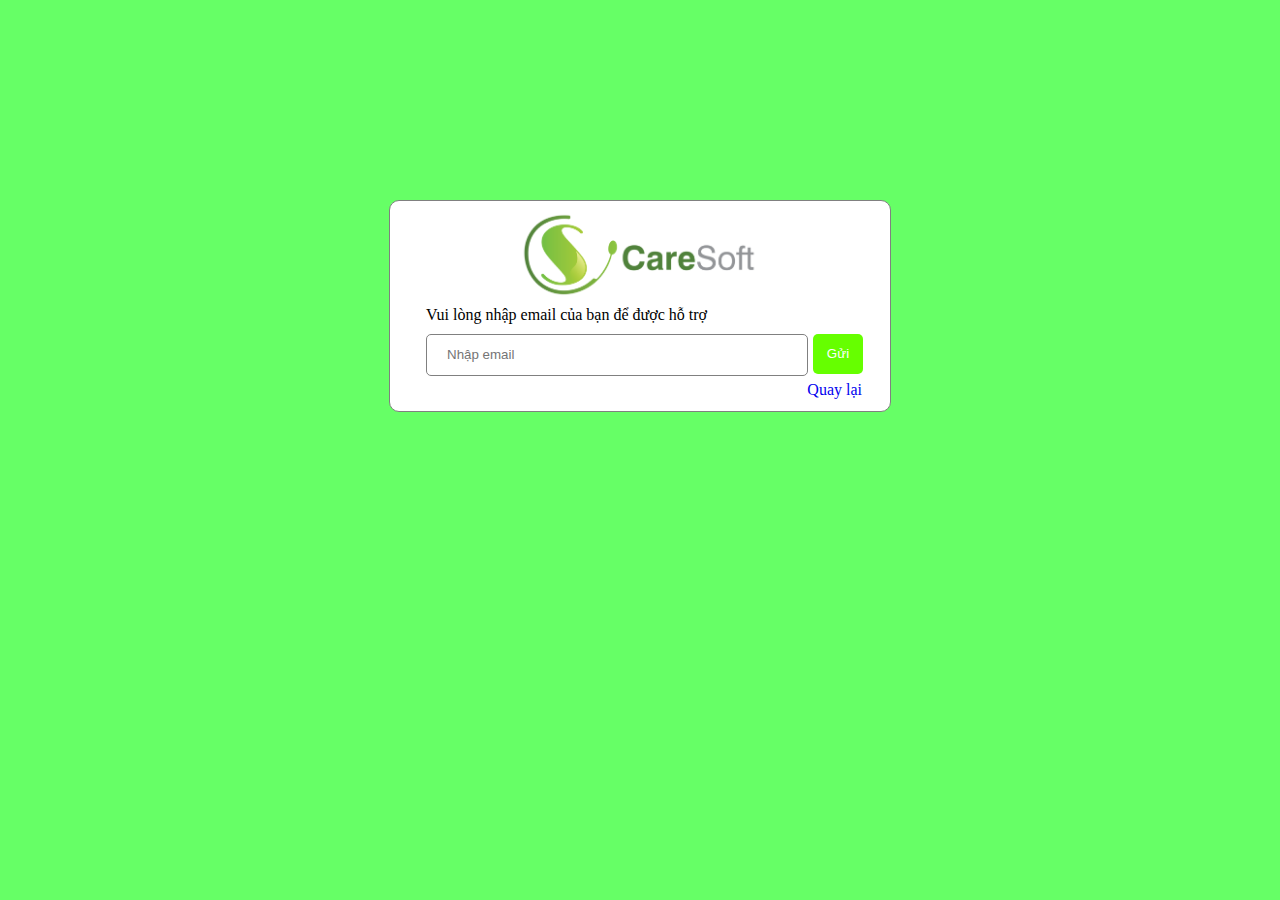
<file: forgotpass.html>
<!DOCTYPE html>
<html lang="en">
<head>
    <meta charset="UTF-8">
    <meta name="viewport" content="width=device-width, initial-scale=1.0">
    <title>Quên mật khẩu</title>
    <link rel="stylesheet" href="./assets/css/forgotpass.css">
    <script src="assets/js/main.js"></script>
</head>
<body>
    <form action="">
        <div class="forgot_pass">
            <img src="assets/img/caresoft-logo-2.png" alt="">
            <p>Vui lòng nhập email của bạn để được hỗ trợ</p>
            <br>
            <input type="text" placeholder="Nhập email">
            <button onclick="forgot_pass()">Gửi</button>
            <br>
            <a href="index.html">Quay lại</a>
        </div>

    </form>
</body>
</html>
</file>
<file: assets/css/login.css>
body{
    background-color: #66FF66;

}
#login_form{
    width: 300px;
    height: 400px;
    background-color: white;
    border: 1px solid gray;
    border-radius: 10px;
    text-align: center;
    margin: 0 auto;

}
#login_form h2{
    margin: 0px;
    color: gray;
}
#login_form input{
    width: 200px;
    height: 40px;
    border-radius: 5px;
    border: 1px solid gray;
    padding-left: 20px;
    margin-bottom: 10px;
    margin-top: 5px;
}
#login_form .check input{
    width: 10px;
    height: 10px;
}
#login_form button{
    width: 220px;
    height: 40px;
    border: none;
    border-radius: 5px;
    background-color: #66FF00;
    color: white;
}
#login_form p{
    /*display: inline-block;*/
    float: left;
    padding-left: 40px;
    margin: 0px;
}
#login_form .check{
    float: left;
    padding-left: 40px;
}
#login_form img{
    width: 70%;
    margin-top: 10px;
}
#login_form a{
    float: right;
    padding-right: 40px;
    margin-top: 10px;
    text-decoration: none;

}
</file>
<file: assets/font/themify-icons/demo-files/demo.css>
body {
	font: normal 1em/1.5em Arial, Helvetica, sans-serif;
	max-width: 90%;
	margin: 30px auto 0;
}
h1, h3 {
	font-weight: normal;
}
h3 {
	font-size: 1.4;
	text-transform: uppercase;
	letter-spacing: 1px;
}

.icon-section {
	margin: 0 0 3em;
	clear: both;
	overflow: hidden;
}
.icon-container {
	width: 240px; 
	padding: .7em 0;
	float: left; 
	position: relative;
	text-align: left;
}
.icon-container [class^="ti-"], 
.icon-container [class*=" ti-"] {
	color: #000;
	position: absolute;
	margin-top: 3px;
	transition: .3s;
}
.icon-container:hover [class^="ti-"],
.icon-container:hover [class*=" ti-"] {
	font-size: 2.2em;
	margin-top: -5px;
}
.icon-container:hover .icon-name {
	color: #000;
}
.icon-name {
	color: #aaa;
	margin-left: 35px;
	font-size: .8em;
	transition: .3s;
}
.icon-container:hover .icon-name {
	margin-left: 45px;
}
</file>
<file: assets/font/themify-icons/themify-icons.css>
@font-face {
	font-family: 'themify';
	src:url('fonts/themify.eot?-fvbane');
	src:url('fonts/themify.eot?#iefix-fvbane') format('embedded-opentype'),
		url('fonts/themify.woff?-fvbane') format('woff'),
		url('fonts/themify.ttf?-fvbane') format('truetype'),
		url('fonts/themify.svg?-fvbane#themify') format('svg');
	font-weight: normal;
	font-style: normal;
}

[class^="ti-"], [class*=" ti-"] {
	font-family: 'themify';
	speak: none;
	font-style: normal;
	font-weight: normal;
	font-variant: normal;
	text-transform: none;
	line-height: 1;

	/* Better Font Rendering =========== */
	-webkit-font-smoothing: antialiased;
	-moz-osx-font-smoothing: grayscale;
}

.ti-wand:before {
	content: "\e600";
}
.ti-volume:before {
	content: "\e601";
}
.ti-user:before {
	content: "\e602";
}
.ti-unlock:before {
	content: "\e603";
}
.ti-unlink:before {
	content: "\e604";
}
.ti-trash:before {
	content: "\e605";
}
.ti-thought:before {
	content: "\e606";
}
.ti-target:before {
	content: "\e607";
}
.ti-tag:before {
	content: "\e608";
}
.ti-tablet:before {
	content: "\e609";
}
.ti-star:before {
	content: "\e60a";
}
.ti-spray:before {
	content: "\e60b";
}
.ti-signal:before {
	content: "\e60c";
}
.ti-shopping-cart:before {
	content: "\e60d";
}
.ti-shopping-cart-full:before {
	content: "\e60e";
}
.ti-settings:before {
	content: "\e60f";
}
.ti-search:before {
	content: "\e610";
}
.ti-zoom-in:before {
	content: "\e611";
}
.ti-zoom-out:before {
	content: "\e612";
}
.ti-cut:before {
	content: "\e613";
}
.ti-ruler:before {
	content: "\e614";
}
.ti-ruler-pencil:before {
	content: "\e615";
}
.ti-ruler-alt:before {
	content: "\e616";
}
.ti-bookmark:before {
	content: "\e617";
}
.ti-bookmark-alt:before {
	content: "\e618";
}
.ti-reload:before {
	content: "\e619";
}
.ti-plus:before {
	content: "\e61a";
}
.ti-pin:before {
	content: "\e61b";
}
.ti-pencil:before {
	content: "\e61c";
}
.ti-pencil-alt:before {
	content: "\e61d";
}
.ti-paint-roller:before {
	content: "\e61e";
}
.ti-paint-bucket:before {
	content: "\e61f";
}
.ti-na:before {
	content: "\e620";
}
.ti-mobile:before {
	content: "\e621";
}
.ti-minus:before {
	content: "\e622";
}
.ti-medall:before {
	content: "\e623";
}
.ti-medall-alt:before {
	content: "\e624";
}
.ti-marker:before {
	content: "\e625";
}
.ti-marker-alt:before {
	content: "\e626";
}
.ti-arrow-up:before {
	content: "\e627";
}
.ti-arrow-right:before {
	content: "\e628";
}
.ti-arrow-left:before {
	content: "\e629";
}
.ti-arrow-down:before {
	content: "\e62a";
}
.ti-lock:before {
	content: "\e62b";
}
.ti-location-arrow:before {
	content: "\e62c";
}
.ti-link:before {
	content: "\e62d";
}
.ti-layout:before {
	content: "\e62e";
}
.ti-layers:before {
	content: "\e62f";
}
.ti-layers-alt:before {
	content: "\e630";
}
.ti-key:before {
	content: "\e631";
}
.ti-import:before {
	content: "\e632";
}
.ti-image:before {
	content: "\e633";
}
.ti-heart:before {
	content: "\e634";
}
.ti-heart-broken:before {
	content: "\e635";
}
.ti-hand-stop:before {
	content: "\e636";
}
.ti-hand-open:before {
	content: "\e637";
}
.ti-hand-drag:before {
	content: "\e638";
}
.ti-folder:before {
	content: "\e639";
}
.ti-flag:before {
	content: "\e63a";
}
.ti-flag-alt:before {
	content: "\e63b";
}
.ti-flag-alt-2:before {
	content: "\e63c";
}
.ti-eye:before {
	content: "\e63d";
}
.ti-export:before {
	content: "\e63e";
}
.ti-exchange-vertical:before {
	content: "\e63f";
}
.ti-desktop:before {
	content: "\e640";
}
.ti-cup:before {
	content: "\e641";
}
.ti-crown:before {
	content: "\e642";
}
.ti-comments:before {
	content: "\e643";
}
.ti-comment:before {
	content: "\e644";
}
.ti-comment-alt:before {
	content: "\e645";
}
.ti-close:before {
	content: "\e646";
}
.ti-clip:before {
	content: "\e647";
}
.ti-angle-up:before {
	content: "\e648";
}
.ti-angle-right:before {
	content: "\e649";
}
.ti-angle-left:before {
	content: "\e64a";
}
.ti-angle-down:before {
	content: "\e64b";
}
.ti-check:before {
	content: "\e64c";
}
.ti-check-box:before {
	content: "\e64d";
}
.ti-camera:before {
	content: "\e64e";
}
.ti-announcement:before {
	content: "\e64f";
}
.ti-brush:before {
	content: "\e650";
}
.ti-briefcase:before {
	content: "\e651";
}
.ti-bolt:before {
	content: "\e652";
}
.ti-bolt-alt:before {
	content: "\e653";
}
.ti-blackboard:before {
	content: "\e654";
}
.ti-bag:before {
	content: "\e655";
}
.ti-move:before {
	content: "\e656";
}
.ti-arrows-vertical:before {
	content: "\e657";
}
.ti-arrows-horizontal:before {
	content: "\e658";
}
.ti-fullscreen:before {
	content: "\e659";
}
.ti-arrow-top-right:before {
	content: "\e65a";
}
.ti-arrow-top-left:before {
	content: "\e65b";
}
.ti-arrow-circle-up:before {
	content: "\e65c";
}
.ti-arrow-circle-right:before {
	content: "\e65d";
}
.ti-arrow-circle-left:before {
	content: "\e65e";
}
.ti-arrow-circle-down:before {
	content: "\e65f";
}
.ti-angle-double-up:before {
	content: "\e660";
}
.ti-angle-double-right:before {
	content: "\e661";
}
.ti-angle-double-left:before {
	content: "\e662";
}
.ti-angle-double-down:before {
	content: "\e663";
}
.ti-zip:before {
	content: "\e664";
}
.ti-world:before {
	content: "\e665";
}
.ti-wheelchair:before {
	content: "\e666";
}
.ti-view-list:before {
	content: "\e667";
}
.ti-view-list-alt:before {
	content: "\e668";
}
.ti-view-grid:before {
	content: "\e669";
}
.ti-uppercase:before {
	content: "\e66a";
}
.ti-upload:before {
	content: "\e66b";
}
.ti-underline:before {
	content: "\e66c";
}
.ti-truck:before {
	content: "\e66d";
}
.ti-timer:before {
	content: "\e66e";
}
.ti-ticket:before {
	content: "\e66f";
}
.ti-thumb-up:before {
	content: "\e670";
}
.ti-thumb-down:before {
	content: "\e671";
}
.ti-text:before {
	content: "\e672";
}
.ti-stats-up:before {
	content: "\e673";
}
.ti-stats-down:before {
	content: "\e674";
}
.ti-split-v:before {
	content: "\e675";
}
.ti-split-h:before {
	content: "\e676";
}
.ti-smallcap:before {
	content: "\e677";
}
.ti-shine:before {
	content: "\e678";
}
.ti-shift-right:before {
	content: "\e679";
}
.ti-shift-left:before {
	content: "\e67a";
}
.ti-shield:before {
	content: "\e67b";
}
.ti-notepad:before {
	content: "\e67c";
}
.ti-server:before {
	content: "\e67d";
}
.ti-quote-right:before {
	content: "\e67e";
}
.ti-quote-left:before {
	content: "\e67f";
}
.ti-pulse:before {
	content: "\e680";
}
.ti-printer:before {
	content: "\e681";
}
.ti-power-off:before {
	content: "\e682";
}
.ti-plug:before {
	content: "\e683";
}
.ti-pie-chart:before {
	content: "\e684";
}
.ti-paragraph:before {
	content: "\e685";
}
.ti-panel:before {
	content: "\e686";
}
.ti-package:before {
	content: "\e687";
}
.ti-music:before {
	content: "\e688";
}
.ti-music-alt:before {
	content: "\e689";
}
.ti-mouse:before {
	content: "\e68a";
}
.ti-mouse-alt:before {
	content: "\e68b";
}
.ti-money:before {
	content: "\e68c";
}
.ti-microphone:before {
	content: "\e68d";
}
.ti-menu:before {
	content: "\e68e";
}
.ti-menu-alt:before {
	content: "\e68f";
}
.ti-map:before {
	content: "\e690";
}
.ti-map-alt:before {
	content: "\e691";
}
.ti-loop:before {
	content: "\e692";
}
.ti-location-pin:before {
	content: "\e693";
}
.ti-list:before {
	content: "\e694";
}
.ti-light-bulb:before {
	content: "\e695";
}
.ti-Italic:before {
	content: "\e696";
}
.ti-info:before {
	content: "\e697";
}
.ti-infinite:before {
	content: "\e698";
}
.ti-id-badge:before {
	content: "\e699";
}
.ti-hummer:before {
	content: "\e69a";
}
.ti-home:before {
	content: "\e69b";
}
.ti-help:before {
	content: "\e69c";
}
.ti-headphone:before {
	content: "\e69d";
}
.ti-harddrives:before {
	content: "\e69e";
}
.ti-harddrive:before {
	content: "\e69f";
}
.ti-gift:before {
	content: "\e6a0";
}
.ti-game:before {
	content: "\e6a1";
}
.ti-filter:before {
	content: "\e6a2";
}
.ti-files:before {
	content: "\e6a3";
}
.ti-file:before {
	content: "\e6a4";
}
.ti-eraser:before {
	content: "\e6a5";
}
.ti-envelope:before {
	content: "\e6a6";
}
.ti-download:before {
	content: "\e6a7";
}
.ti-direction:before {
	content: "\e6a8";
}
.ti-direction-alt:before {
	content: "\e6a9";
}
.ti-dashboard:before {
	content: "\e6aa";
}
.ti-control-stop:before {
	content: "\e6ab";
}
.ti-control-shuffle:before {
	content: "\e6ac";
}
.ti-control-play:before {
	content: "\e6ad";
}
.ti-control-pause:before {
	content: "\e6ae";
}
.ti-control-forward:before {
	content: "\e6af";
}
.ti-control-backward:before {
	content: "\e6b0";
}
.ti-cloud:before {
	content: "\e6b1";
}
.ti-cloud-up:before {
	content: "\e6b2";
}
.ti-cloud-down:before {
	content: "\e6b3";
}
.ti-clipboard:before {
	content: "\e6b4";
}
.ti-car:before {
	content: "\e6b5";
}
.ti-calendar:before {
	content: "\e6b6";
}
.ti-book:before {
	content: "\e6b7";
}
.ti-bell:before {
	content: "\e6b8";
}
.ti-basketball:before {
	content: "\e6b9";
}
.ti-bar-chart:before {
	content: "\e6ba";
}
.ti-bar-chart-alt:before {
	content: "\e6bb";
}
.ti-back-right:before {
	content: "\e6bc";
}
.ti-back-left:before {
	content: "\e6bd";
}
.ti-arrows-corner:before {
	content: "\e6be";
}
.ti-archive:before {
	content: "\e6bf";
}
.ti-anchor:before {
	content: "\e6c0";
}
.ti-align-right:before {
	content: "\e6c1";
}
.ti-align-left:before {
	content: "\e6c2";
}
.ti-align-justify:before {
	content: "\e6c3";
}
.ti-align-center:before {
	content: "\e6c4";
}
.ti-alert:before {
	content: "\e6c5";
}
.ti-alarm-clock:before {
	content: "\e6c6";
}
.ti-agenda:before {
	content: "\e6c7";
}
.ti-write:before {
	content: "\e6c8";
}
.ti-window:before {
	content: "\e6c9";
}
.ti-widgetized:before {
	content: "\e6ca";
}
.ti-widget:before {
	content: "\e6cb";
}
.ti-widget-alt:before {
	content: "\e6cc";
}
.ti-wallet:before {
	content: "\e6cd";
}
.ti-video-clapper:before {
	content: "\e6ce";
}
.ti-video-camera:before {
	content: "\e6cf";
}
.ti-vector:before {
	content: "\e6d0";
}
.ti-themify-logo:before {
	content: "\e6d1";
}
.ti-themify-favicon:before {
	content: "\e6d2";
}
.ti-themify-favicon-alt:before {
	content: "\e6d3";
}
.ti-support:before {
	content: "\e6d4";
}
.ti-stamp:before {
	content: "\e6d5";
}
.ti-split-v-alt:before {
	content: "\e6d6";
}
.ti-slice:before {
	content: "\e6d7";
}
.ti-shortcode:before {
	content: "\e6d8";
}
.ti-shift-right-alt:before {
	content: "\e6d9";
}
.ti-shift-left-alt:before {
	content: "\e6da";
}
.ti-ruler-alt-2:before {
	content: "\e6db";
}
.ti-receipt:before {
	content: "\e6dc";
}
.ti-pin2:before {
	content: "\e6dd";
}
.ti-pin-alt:before {
	content: "\e6de";
}
.ti-pencil-alt2:before {
	content: "\e6df";
}
.ti-palette:before {
	content: "\e6e0";
}
.ti-more:before {
	content: "\e6e1";
}
.ti-more-alt:before {
	content: "\e6e2";
}
.ti-microphone-alt:before {
	content: "\e6e3";
}
.ti-magnet:before {
	content: "\e6e4";
}
.ti-line-double:before {
	content: "\e6e5";
}
.ti-line-dotted:before {
	content: "\e6e6";
}
.ti-line-dashed:before {
	content: "\e6e7";
}
.ti-layout-width-full:before {
	content: "\e6e8";
}
.ti-layout-width-default:before {
	content: "\e6e9";
}
.ti-layout-width-default-alt:before {
	content: "\e6ea";
}
.ti-layout-tab:before {
	content: "\e6eb";
}
.ti-layout-tab-window:before {
	content: "\e6ec";
}
.ti-layout-tab-v:before {
	content: "\e6ed";
}
.ti-layout-tab-min:before {
	content: "\e6ee";
}
.ti-layout-slider:before {
	content: "\e6ef";
}
.ti-layout-slider-alt:before {
	content: "\e6f0";
}
.ti-layout-sidebar-right:before {
	content: "\e6f1";
}
.ti-layout-sidebar-none:before {
	content: "\e6f2";
}
.ti-layout-sidebar-left:before {
	content: "\e6f3";
}
.ti-layout-placeholder:before {
	content: "\e6f4";
}
.ti-layout-menu:before {
	content: "\e6f5";
}
.ti-layout-menu-v:before {
	content: "\e6f6";
}
.ti-layout-menu-separated:before {
	content: "\e6f7";
}
.ti-layout-menu-full:before {
	content: "\e6f8";
}
.ti-layout-media-right-alt:before {
	content: "\e6f9";
}
.ti-layout-media-right:before {
	content: "\e6fa";
}
.ti-layout-media-overlay:before {
	content: "\e6fb";
}
.ti-layout-media-overlay-alt:before {
	content: "\e6fc";
}
.ti-layout-media-overlay-alt-2:before {
	content: "\e6fd";
}
.ti-layout-media-left-alt:before {
	content: "\e6fe";
}
.ti-layout-media-left:before {
	content: "\e6ff";
}
.ti-layout-media-center-alt:before {
	content: "\e700";
}
.ti-layout-media-center:before {
	content: "\e701";
}
.ti-layout-list-thumb:before {
	content: "\e702";
}
.ti-layout-list-thumb-alt:before {
	content: "\e703";
}
.ti-layout-list-post:before {
	content: "\e704";
}
.ti-layout-list-large-image:before {
	content: "\e705";
}
.ti-layout-line-solid:before {
	content: "\e706";
}
.ti-layout-grid4:before {
	content: "\e707";
}
.ti-layout-grid3:before {
	content: "\e708";
}
.ti-layout-grid2:before {
	content: "\e709";
}
.ti-layout-grid2-thumb:before {
	content: "\e70a";
}
.ti-layout-cta-right:before {
	content: "\e70b";
}
.ti-layout-cta-left:before {
	content: "\e70c";
}
.ti-layout-cta-center:before {
	content: "\e70d";
}
.ti-layout-cta-btn-right:before {
	content: "\e70e";
}
.ti-layout-cta-btn-left:before {
	content: "\e70f";
}
.ti-layout-column4:before {
	content: "\e710";
}
.ti-layout-column3:before {
	content: "\e711";
}
.ti-layout-column2:before {
	content: "\e712";
}
.ti-layout-accordion-separated:before {
	content: "\e713";
}
.ti-layout-accordion-merged:before {
	content: "\e714";
}
.ti-layout-accordion-list:before {
	content: "\e715";
}
.ti-ink-pen:before {
	content: "\e716";
}
.ti-info-alt:before {
	content: "\e717";
}
.ti-help-alt:before {
	content: "\e718";
}
.ti-headphone-alt:before {
	content: "\e719";
}
.ti-hand-point-up:before {
	content: "\e71a";
}
.ti-hand-point-right:before {
	content: "\e71b";
}
.ti-hand-point-left:before {
	content: "\e71c";
}
.ti-hand-point-down:before {
	content: "\e71d";
}
.ti-gallery:before {
	content: "\e71e";
}
.ti-face-smile:before {
	content: "\e71f";
}
.ti-face-sad:before {
	content: "\e720";
}
.ti-credit-card:before {
	content: "\e721";
}
.ti-control-skip-forward:before {
	content: "\e722";
}
.ti-control-skip-backward:before {
	content: "\e723";
}
.ti-control-record:before {
	content: "\e724";
}
.ti-control-eject:before {
	content: "\e725";
}
.ti-comments-smiley:before {
	content: "\e726";
}
.ti-brush-alt:before {
	content: "\e727";
}
.ti-youtube:before {
	content: "\e728";
}
.ti-vimeo:before {
	content: "\e729";
}
.ti-twitter:before {
	content: "\e72a";
}
.ti-time:before {
	content: "\e72b";
}
.ti-tumblr:before {
	content: "\e72c";
}
.ti-skype:before {
	content: "\e72d";
}
.ti-share:before {
	content: "\e72e";
}
.ti-share-alt:before {
	content: "\e72f";
}
.ti-rocket:before {
	content: "\e730";
}
.ti-pinterest:before {
	content: "\e731";
}
.ti-new-window:before {
	content: "\e732";
}
.ti-microsoft:before {
	content: "\e733";
}
.ti-list-ol:before {
	content: "\e734";
}
.ti-linkedin:before {
	content: "\e735";
}
.ti-layout-sidebar-2:before {
	content: "\e736";
}
.ti-layout-grid4-alt:before {
	content: "\e737";
}
.ti-layout-grid3-alt:before {
	content: "\e738";
}
.ti-layout-grid2-alt:before {
	content: "\e739";
}
.ti-layout-column4-alt:before {
	content: "\e73a";
}
.ti-layout-column3-alt:before {
	content: "\e73b";
}
.ti-layout-column2-alt:before {
	content: "\e73c";
}
.ti-instagram:before {
	content: "\e73d";
}
.ti-google:before {
	content: "\e73e";
}
.ti-github:before {
	content: "\e73f";
}
.ti-flickr:before {
	content: "\e740";
}
.ti-facebook:before {
	content: "\e741";
}
.ti-dropbox:before {
	content: "\e742";
}
.ti-dribbble:before {
	content: "\e743";
}
.ti-apple:before {
	content: "\e744";
}
.ti-android:before {
	content: "\e745";
}
.ti-save:before {
	content: "\e746";
}
.ti-save-alt:before {
	content: "\e747";
}
.ti-yahoo:before {
	content: "\e748";
}
.ti-wordpress:before {
	content: "\e749";
}
.ti-vimeo-alt:before {
	content: "\e74a";
}
.ti-twitter-alt:before {
	content: "\e74b";
}
.ti-tumblr-alt:before {
	content: "\e74c";
}
.ti-trello:before {
	content: "\e74d";
}
.ti-stack-overflow:before {
	content: "\e74e";
}
.ti-soundcloud:before {
	content: "\e74f";
}
.ti-sharethis:before {
	content: "\e750";
}
.ti-sharethis-alt:before {
	content: "\e751";
}
.ti-reddit:before {
	content: "\e752";
}
.ti-pinterest-alt:before {
	content: "\e753";
}
.ti-microsoft-alt:before {
	content: "\e754";
}
.ti-linux:before {
	content: "\e755";
}
.ti-jsfiddle:before {
	content: "\e756";
}
.ti-joomla:before {
	content: "\e757";
}
.ti-html5:before {
	content: "\e758";
}
.ti-flickr-alt:before {
	content: "\e759";
}
.ti-email:before {
	content: "\e75a";
}
.ti-drupal:before {
	content: "\e75b";
}
.ti-dropbox-alt:before {
	content: "\e75c";
}
.ti-css3:before {
	content: "\e75d";
}
.ti-rss:before {
	content: "\e75e";
}
.ti-rss-alt:before {
	content: "\e75f";
}
</file>
<file: assets/font/themify-icons/ie7/ie7.css>
.ti-wand {
	*zoom: expression(this.runtimeStyle['zoom'] = '1', this.innerHTML = '&#xe600;');
}
.ti-volume {
	*zoom: expression(this.runtimeStyle['zoom'] = '1', this.innerHTML = '&#xe601;');
}
.ti-user {
	*zoom: expression(this.runtimeStyle['zoom'] = '1', this.innerHTML = '&#xe602;');
}
.ti-unlock {
	*zoom: expression(this.runtimeStyle['zoom'] = '1', this.innerHTML = '&#xe603;');
}
.ti-unlink {
	*zoom: expression(this.runtimeStyle['zoom'] = '1', this.innerHTML = '&#xe604;');
}
.ti-trash {
	*zoom: expression(this.runtimeStyle['zoom'] = '1', this.innerHTML = '&#xe605;');
}
.ti-thought {
	*zoom: expression(this.runtimeStyle['zoom'] = '1', this.innerHTML = '&#xe606;');
}
.ti-target {
	*zoom: expression(this.runtimeStyle['zoom'] = '1', this.innerHTML = '&#xe607;');
}
.ti-tag {
	*zoom: expression(this.runtimeStyle['zoom'] = '1', this.innerHTML = '&#xe608;');
}
.ti-tablet {
	*zoom: expression(this.runtimeStyle['zoom'] = '1', this.innerHTML = '&#xe609;');
}
.ti-star {
	*zoom: expression(this.runtimeStyle['zoom'] = '1', this.innerHTML = '&#xe60a;');
}
.ti-spray {
	*zoom: expression(this.runtimeStyle['zoom'] = '1', this.innerHTML = '&#xe60b;');
}
.ti-signal {
	*zoom: expression(this.runtimeStyle['zoom'] = '1', this.innerHTML = '&#xe60c;');
}
.ti-shopping-cart {
	*zoom: expression(this.runtimeStyle['zoom'] = '1', this.innerHTML = '&#xe60d;');
}
.ti-shopping-cart-full {
	*zoom: expression(this.runtimeStyle['zoom'] = '1', this.innerHTML = '&#xe60e;');
}
.ti-settings {
	*zoom: expression(this.runtimeStyle['zoom'] = '1', this.innerHTML = '&#xe60f;');
}
.ti-search {
	*zoom: expression(this.runtimeStyle['zoom'] = '1', this.innerHTML = '&#xe610;');
}
.ti-zoom-in {
	*zoom: expression(this.runtimeStyle['zoom'] = '1', this.innerHTML = '&#xe611;');
}
.ti-zoom-out {
	*zoom: expression(this.runtimeStyle['zoom'] = '1', this.innerHTML = '&#xe612;');
}
.ti-cut {
	*zoom: expression(this.runtimeStyle['zoom'] = '1', this.innerHTML = '&#xe613;');
}
.ti-ruler {
	*zoom: expression(this.runtimeStyle['zoom'] = '1', this.innerHTML = '&#xe614;');
}
.ti-ruler-pencil {
	*zoom: expression(this.runtimeStyle['zoom'] = '1', this.innerHTML = '&#xe615;');
}
.ti-ruler-alt {
	*zoom: expression(this.runtimeStyle['zoom'] = '1', this.innerHTML = '&#xe616;');
}
.ti-bookmark {
	*zoom: expression(this.runtimeStyle['zoom'] = '1', this.innerHTML = '&#xe617;');
}
.ti-bookmark-alt {
	*zoom: expression(this.runtimeStyle['zoom'] = '1', this.innerHTML = '&#xe618;');
}
.ti-reload {
	*zoom: expression(this.runtimeStyle['zoom'] = '1', this.innerHTML = '&#xe619;');
}
.ti-plus {
	*zoom: expression(this.runtimeStyle['zoom'] = '1', this.innerHTML = '&#xe61a;');
}
.ti-pin {
	*zoom: expression(this.runtimeStyle['zoom'] = '1', this.innerHTML = '&#xe61b;');
}
.ti-pencil {
	*zoom: expression(this.runtimeStyle['zoom'] = '1', this.innerHTML = '&#xe61c;');
}
.ti-pencil-alt {
	*zoom: expression(this.runtimeStyle['zoom'] = '1', this.innerHTML = '&#xe61d;');
}
.ti-paint-roller {
	*zoom: expression(this.runtimeStyle['zoom'] = '1', this.innerHTML = '&#xe61e;');
}
.ti-paint-bucket {
	*zoom: expression(this.runtimeStyle['zoom'] = '1', this.innerHTML = '&#xe61f;');
}
.ti-na {
	*zoom: expression(this.runtimeStyle['zoom'] = '1', this.innerHTML = '&#xe620;');
}
.ti-mobile {
	*zoom: expression(this.runtimeStyle['zoom'] = '1', this.innerHTML = '&#xe621;');
}
.ti-minus {
	*zoom: expression(this.runtimeStyle['zoom'] = '1', this.innerHTML = '&#xe622;');
}
.ti-medall {
	*zoom: expression(this.runtimeStyle['zoom'] = '1', this.innerHTML = '&#xe623;');
}
.ti-medall-alt {
	*zoom: expression(this.runtimeStyle['zoom'] = '1', this.innerHTML = '&#xe624;');
}
.ti-marker {
	*zoom: expression(this.runtimeStyle['zoom'] = '1', this.innerHTML = '&#xe625;');
}
.ti-marker-alt {
	*zoom: expression(this.runtimeStyle['zoom'] = '1', this.innerHTML = '&#xe626;');
}
.ti-arrow-up {
	*zoom: expression(this.runtimeStyle['zoom'] = '1', this.innerHTML = '&#xe627;');
}
.ti-arrow-right {
	*zoom: expression(this.runtimeStyle['zoom'] = '1', this.innerHTML = '&#xe628;');
}
.ti-arrow-left {
	*zoom: expression(this.runtimeStyle['zoom'] = '1', this.innerHTML = '&#xe629;');
}
.ti-arrow-down {
	*zoom: expression(this.runtimeStyle['zoom'] = '1', this.innerHTML = '&#xe62a;');
}
.ti-lock {
	*zoom: expression(this.runtimeStyle['zoom'] = '1', this.innerHTML = '&#xe62b;');
}
.ti-location-arrow {
	*zoom: expression(this.runtimeStyle['zoom'] = '1', this.innerHTML = '&#xe62c;');
}
.ti-link {
	*zoom: expression(this.runtimeStyle['zoom'] = '1', this.innerHTML = '&#xe62d;');
}
.ti-layout {
	*zoom: expression(this.runtimeStyle['zoom'] = '1', this.innerHTML = '&#xe62e;');
}
.ti-layers {
	*zoom: expression(this.runtimeStyle['zoom'] = '1', this.innerHTML = '&#xe62f;');
}
.ti-layers-alt {
	*zoom: expression(this.runtimeStyle['zoom'] = '1', this.innerHTML = '&#xe630;');
}
.ti-key {
	*zoom: expression(this.runtimeStyle['zoom'] = '1', this.innerHTML = '&#xe631;');
}
.ti-import {
	*zoom: expression(this.runtimeStyle['zoom'] = '1', this.innerHTML = '&#xe632;');
}
.ti-image {
	*zoom: expression(this.runtimeStyle['zoom'] = '1', this.innerHTML = '&#xe633;');
}
.ti-heart {
	*zoom: expression(this.runtimeStyle['zoom'] = '1', this.innerHTML = '&#xe634;');
}
.ti-heart-broken {
	*zoom: expression(this.runtimeStyle['zoom'] = '1', this.innerHTML = '&#xe635;');
}
.ti-hand-stop {
	*zoom: expression(this.runtimeStyle['zoom'] = '1', this.innerHTML = '&#xe636;');
}
.ti-hand-open {
	*zoom: expression(this.runtimeStyle['zoom'] = '1', this.innerHTML = '&#xe637;');
}
.ti-hand-drag {
	*zoom: expression(this.runtimeStyle['zoom'] = '1', this.innerHTML = '&#xe638;');
}
.ti-folder {
	*zoom: expression(this.runtimeStyle['zoom'] = '1', this.innerHTML = '&#xe639;');
}
.ti-flag {
	*zoom: expression(this.runtimeStyle['zoom'] = '1', this.innerHTML = '&#xe63a;');
}
.ti-flag-alt {
	*zoom: expression(this.runtimeStyle['zoom'] = '1', this.innerHTML = '&#xe63b;');
}
.ti-flag-alt-2 {
	*zoom: expression(this.runtimeStyle['zoom'] = '1', this.innerHTML = '&#xe63c;');
}
.ti-eye {
	*zoom: expression(this.runtimeStyle['zoom'] = '1', this.innerHTML = '&#xe63d;');
}
.ti-export {
	*zoom: expression(this.runtimeStyle['zoom'] = '1', this.innerHTML = '&#xe63e;');
}
.ti-exchange-vertical {
	*zoom: expression(this.runtimeStyle['zoom'] = '1', this.innerHTML = '&#xe63f;');
}
.ti-desktop {
	*zoom: expression(this.runtimeStyle['zoom'] = '1', this.innerHTML = '&#xe640;');
}
.ti-cup {
	*zoom: expression(this.runtimeStyle['zoom'] = '1', this.innerHTML = '&#xe641;');
}
.ti-crown {
	*zoom: expression(this.runtimeStyle['zoom'] = '1', this.innerHTML = '&#xe642;');
}
.ti-comments {
	*zoom: expression(this.runtimeStyle['zoom'] = '1', this.innerHTML = '&#xe643;');
}
.ti-comment {
	*zoom: expression(this.runtimeStyle['zoom'] = '1', this.innerHTML = '&#xe644;');
}
.ti-comment-alt {
	*zoom: expression(this.runtimeStyle['zoom'] = '1', this.innerHTML = '&#xe645;');
}
.ti-close {
	*zoom: expression(this.runtimeStyle['zoom'] = '1', this.innerHTML = '&#xe646;');
}
.ti-clip {
	*zoom: expression(this.runtimeStyle['zoom'] = '1', this.innerHTML = '&#xe647;');
}
.ti-angle-up {
	*zoom: expression(this.runtimeStyle['zoom'] = '1', this.innerHTML = '&#xe648;');
}
.ti-angle-right {
	*zoom: expression(this.runtimeStyle['zoom'] = '1', this.innerHTML = '&#xe649;');
}
.ti-angle-left {
	*zoom: expression(this.runtimeStyle['zoom'] = '1', this.innerHTML = '&#xe64a;');
}
.ti-angle-down {
	*zoom: expression(this.runtimeStyle['zoom'] = '1', this.innerHTML = '&#xe64b;');
}
.ti-check {
	*zoom: expression(this.runtimeStyle['zoom'] = '1', this.innerHTML = '&#xe64c;');
}
.ti-check-box {
	*zoom: expression(this.runtimeStyle['zoom'] = '1', this.innerHTML = '&#xe64d;');
}
.ti-camera {
	*zoom: expression(this.runtimeStyle['zoom'] = '1', this.innerHTML = '&#xe64e;');
}
.ti-announcement {
	*zoom: expression(this.runtimeStyle['zoom'] = '1', this.innerHTML = '&#xe64f;');
}
.ti-brush {
	*zoom: expression(this.runtimeStyle['zoom'] = '1', this.innerHTML = '&#xe650;');
}
.ti-briefcase {
	*zoom: expression(this.runtimeStyle['zoom'] = '1', this.innerHTML = '&#xe651;');
}
.ti-bolt {
	*zoom: expression(this.runtimeStyle['zoom'] = '1', this.innerHTML = '&#xe652;');
}
.ti-bolt-alt {
	*zoom: expression(this.runtimeStyle['zoom'] = '1', this.innerHTML = '&#xe653;');
}
.ti-blackboard {
	*zoom: expression(this.runtimeStyle['zoom'] = '1', this.innerHTML = '&#xe654;');
}
.ti-bag {
	*zoom: expression(this.runtimeStyle['zoom'] = '1', this.innerHTML = '&#xe655;');
}
.ti-move {
	*zoom: expression(this.runtimeStyle['zoom'] = '1', this.innerHTML = '&#xe656;');
}
.ti-arrows-vertical {
	*zoom: expression(this.runtimeStyle['zoom'] = '1', this.innerHTML = '&#xe657;');
}
.ti-arrows-horizontal {
	*zoom: expression(this.runtimeStyle['zoom'] = '1', this.innerHTML = '&#xe658;');
}
.ti-fullscreen {
	*zoom: expression(this.runtimeStyle['zoom'] = '1', this.innerHTML = '&#xe659;');
}
.ti-arrow-top-right {
	*zoom: expression(this.runtimeStyle['zoom'] = '1', this.innerHTML = '&#xe65a;');
}
.ti-arrow-top-left {
	*zoom: expression(this.runtimeStyle['zoom'] = '1', this.innerHTML = '&#xe65b;');
}
.ti-arrow-circle-up {
	*zoom: expression(this.runtimeStyle['zoom'] = '1', this.innerHTML = '&#xe65c;');
}
.ti-arrow-circle-right {
	*zoom: expression(this.runtimeStyle['zoom'] = '1', this.innerHTML = '&#xe65d;');
}
.ti-arrow-circle-left {
	*zoom: expression(this.runtimeStyle['zoom'] = '1', this.innerHTML = '&#xe65e;');
}
.ti-arrow-circle-down {
	*zoom: expression(this.runtimeStyle['zoom'] = '1', this.innerHTML = '&#xe65f;');
}
.ti-angle-double-up {
	*zoom: expression(this.runtimeStyle['zoom'] = '1', this.innerHTML = '&#xe660;');
}
.ti-angle-double-right {
	*zoom: expression(this.runtimeStyle['zoom'] = '1', this.innerHTML = '&#xe661;');
}
.ti-angle-double-left {
	*zoom: expression(this.runtimeStyle['zoom'] = '1', this.innerHTML = '&#xe662;');
}
.ti-angle-double-down {
	*zoom: expression(this.runtimeStyle['zoom'] = '1', this.innerHTML = '&#xe663;');
}
.ti-zip {
	*zoom: expression(this.runtimeStyle['zoom'] = '1', this.innerHTML = '&#xe664;');
}
.ti-world {
	*zoom: expression(this.runtimeStyle['zoom'] = '1', this.innerHTML = '&#xe665;');
}
.ti-wheelchair {
	*zoom: expression(this.runtimeStyle['zoom'] = '1', this.innerHTML = '&#xe666;');
}
.ti-view-list {
	*zoom: expression(this.runtimeStyle['zoom'] = '1', this.innerHTML = '&#xe667;');
}
.ti-view-list-alt {
	*zoom: expression(this.runtimeStyle['zoom'] = '1', this.innerHTML = '&#xe668;');
}
.ti-view-grid {
	*zoom: expression(this.runtimeStyle['zoom'] = '1', this.innerHTML = '&#xe669;');
}
.ti-uppercase {
	*zoom: expression(this.runtimeStyle['zoom'] = '1', this.innerHTML = '&#xe66a;');
}
.ti-upload {
	*zoom: expression(this.runtimeStyle['zoom'] = '1', this.innerHTML = '&#xe66b;');
}
.ti-underline {
	*zoom: expression(this.runtimeStyle['zoom'] = '1', this.innerHTML = '&#xe66c;');
}
.ti-truck {
	*zoom: expression(this.runtimeStyle['zoom'] = '1', this.innerHTML = '&#xe66d;');
}
.ti-timer {
	*zoom: expression(this.runtimeStyle['zoom'] = '1', this.innerHTML = '&#xe66e;');
}
.ti-ticket {
	*zoom: expression(this.runtimeStyle['zoom'] = '1', this.innerHTML = '&#xe66f;');
}
.ti-thumb-up {
	*zoom: expression(this.runtimeStyle['zoom'] = '1', this.innerHTML = '&#xe670;');
}
.ti-thumb-down {
	*zoom: expression(this.runtimeStyle['zoom'] = '1', this.innerHTML = '&#xe671;');
}
.ti-text {
	*zoom: expression(this.runtimeStyle['zoom'] = '1', this.innerHTML = '&#xe672;');
}
.ti-stats-up {
	*zoom: expression(this.runtimeStyle['zoom'] = '1', this.innerHTML = '&#xe673;');
}
.ti-stats-down {
	*zoom: expression(this.runtimeStyle['zoom'] = '1', this.innerHTML = '&#xe674;');
}
.ti-split-v {
	*zoom: expression(this.runtimeStyle['zoom'] = '1', this.innerHTML = '&#xe675;');
}
.ti-split-h {
	*zoom: expression(this.runtimeStyle['zoom'] = '1', this.innerHTML = '&#xe676;');
}
.ti-smallcap {
	*zoom: expression(this.runtimeStyle['zoom'] = '1', this.innerHTML = '&#xe677;');
}
.ti-shine {
	*zoom: expression(this.runtimeStyle['zoom'] = '1', this.innerHTML = '&#xe678;');
}
.ti-shift-right {
	*zoom: expression(this.runtimeStyle['zoom'] = '1', this.innerHTML = '&#xe679;');
}
.ti-shift-left {
	*zoom: expression(this.runtimeStyle['zoom'] = '1', this.innerHTML = '&#xe67a;');
}
.ti-shield {
	*zoom: expression(this.runtimeStyle['zoom'] = '1', this.innerHTML = '&#xe67b;');
}
.ti-notepad {
	*zoom: expression(this.runtimeStyle['zoom'] = '1', this.innerHTML = '&#xe67c;');
}
.ti-server {
	*zoom: expression(this.runtimeStyle['zoom'] = '1', this.innerHTML = '&#xe67d;');
}
.ti-quote-right {
	*zoom: expression(this.runtimeStyle['zoom'] = '1', this.innerHTML = '&#xe67e;');
}
.ti-quote-left {
	*zoom: expression(this.runtimeStyle['zoom'] = '1', this.innerHTML = '&#xe67f;');
}
.ti-pulse {
	*zoom: expression(this.runtimeStyle['zoom'] = '1', this.innerHTML = '&#xe680;');
}
.ti-printer {
	*zoom: expression(this.runtimeStyle['zoom'] = '1', this.innerHTML = '&#xe681;');
}
.ti-power-off {
	*zoom: expression(this.runtimeStyle['zoom'] = '1', this.innerHTML = '&#xe682;');
}
.ti-plug {
	*zoom: expression(this.runtimeStyle['zoom'] = '1', this.innerHTML = '&#xe683;');
}
.ti-pie-chart {
	*zoom: expression(this.runtimeStyle['zoom'] = '1', this.innerHTML = '&#xe684;');
}
.ti-paragraph {
	*zoom: expression(this.runtimeStyle['zoom'] = '1', this.innerHTML = '&#xe685;');
}
.ti-panel {
	*zoom: expression(this.runtimeStyle['zoom'] = '1', this.innerHTML = '&#xe686;');
}
.ti-package {
	*zoom: expression(this.runtimeStyle['zoom'] = '1', this.innerHTML = '&#xe687;');
}
.ti-music {
	*zoom: expression(this.runtimeStyle['zoom'] = '1', this.innerHTML = '&#xe688;');
}
.ti-music-alt {
	*zoom: expression(this.runtimeStyle['zoom'] = '1', this.innerHTML = '&#xe689;');
}
.ti-mouse {
	*zoom: expression(this.runtimeStyle['zoom'] = '1', this.innerHTML = '&#xe68a;');
}
.ti-mouse-alt {
	*zoom: expression(this.runtimeStyle['zoom'] = '1', this.innerHTML = '&#xe68b;');
}
.ti-money {
	*zoom: expression(this.runtimeStyle['zoom'] = '1', this.innerHTML = '&#xe68c;');
}
.ti-microphone {
	*zoom: expression(this.runtimeStyle['zoom'] = '1', this.innerHTML = '&#xe68d;');
}
.ti-menu {
	*zoom: expression(this.runtimeStyle['zoom'] = '1', this.innerHTML = '&#xe68e;');
}
.ti-menu-alt {
	*zoom: expression(this.runtimeStyle['zoom'] = '1', this.innerHTML = '&#xe68f;');
}
.ti-map {
	*zoom: expression(this.runtimeStyle['zoom'] = '1', this.innerHTML = '&#xe690;');
}
.ti-map-alt {
	*zoom: expression(this.runtimeStyle['zoom'] = '1', this.innerHTML = '&#xe691;');
}
.ti-loop {
	*zoom: expression(this.runtimeStyle['zoom'] = '1', this.innerHTML = '&#xe692;');
}
.ti-location-pin {
	*zoom: expression(this.runtimeStyle['zoom'] = '1', this.innerHTML = '&#xe693;');
}
.ti-list {
	*zoom: expression(this.runtimeStyle['zoom'] = '1', this.innerHTML = '&#xe694;');
}
.ti-light-bulb {
	*zoom: expression(this.runtimeStyle['zoom'] = '1', this.innerHTML = '&#xe695;');
}
.ti-Italic {
	*zoom: expression(this.runtimeStyle['zoom'] = '1', this.innerHTML = '&#xe696;');
}
.ti-info {
	*zoom: expression(this.runtimeStyle['zoom'] = '1', this.innerHTML = '&#xe697;');
}
.ti-infinite {
	*zoom: expression(this.runtimeStyle['zoom'] = '1', this.innerHTML = '&#xe698;');
}
.ti-id-badge {
	*zoom: expression(this.runtimeStyle['zoom'] = '1', this.innerHTML = '&#xe699;');
}
.ti-hummer {
	*zoom: expression(this.runtimeStyle['zoom'] = '1', this.innerHTML = '&#xe69a;');
}
.ti-home {
	*zoom: expression(this.runtimeStyle['zoom'] = '1', this.innerHTML = '&#xe69b;');
}
.ti-help {
	*zoom: expression(this.runtimeStyle['zoom'] = '1', this.innerHTML = '&#xe69c;');
}
.ti-headphone {
	*zoom: expression(this.runtimeStyle['zoom'] = '1', this.innerHTML = '&#xe69d;');
}
.ti-harddrives {
	*zoom: expression(this.runtimeStyle['zoom'] = '1', this.innerHTML = '&#xe69e;');
}
.ti-harddrive {
	*zoom: expression(this.runtimeStyle['zoom'] = '1', this.innerHTML = '&#xe69f;');
}
.ti-gift {
	*zoom: expression(this.runtimeStyle['zoom'] = '1', this.innerHTML = '&#xe6a0;');
}
.ti-game {
	*zoom: expression(this.runtimeStyle['zoom'] = '1', this.innerHTML = '&#xe6a1;');
}
.ti-filter {
	*zoom: expression(this.runtimeStyle['zoom'] = '1', this.innerHTML = '&#xe6a2;');
}
.ti-files {
	*zoom: expression(this.runtimeStyle['zoom'] = '1', this.innerHTML = '&#xe6a3;');
}
.ti-file {
	*zoom: expression(this.runtimeStyle['zoom'] = '1', this.innerHTML = '&#xe6a4;');
}
.ti-eraser {
	*zoom: expression(this.runtimeStyle['zoom'] = '1', this.innerHTML = '&#xe6a5;');
}
.ti-envelope {
	*zoom: expression(this.runtimeStyle['zoom'] = '1', this.innerHTML = '&#xe6a6;');
}
.ti-download {
	*zoom: expression(this.runtimeStyle['zoom'] = '1', this.innerHTML = '&#xe6a7;');
}
.ti-direction {
	*zoom: expression(this.runtimeStyle['zoom'] = '1', this.innerHTML = '&#xe6a8;');
}
.ti-direction-alt {
	*zoom: expression(this.runtimeStyle['zoom'] = '1', this.innerHTML = '&#xe6a9;');
}
.ti-dashboard {
	*zoom: expression(this.runtimeStyle['zoom'] = '1', this.innerHTML = '&#xe6aa;');
}
.ti-control-stop {
	*zoom: expression(this.runtimeStyle['zoom'] = '1', this.innerHTML = '&#xe6ab;');
}
.ti-control-shuffle {
	*zoom: expression(this.runtimeStyle['zoom'] = '1', this.innerHTML = '&#xe6ac;');
}
.ti-control-play {
	*zoom: expression(this.runtimeStyle['zoom'] = '1', this.innerHTML = '&#xe6ad;');
}
.ti-control-pause {
	*zoom: expression(this.runtimeStyle['zoom'] = '1', this.innerHTML = '&#xe6ae;');
}
.ti-control-forward {
	*zoom: expression(this.runtimeStyle['zoom'] = '1', this.innerHTML = '&#xe6af;');
}
.ti-control-backward {
	*zoom: expression(this.runtimeStyle['zoom'] = '1', this.innerHTML = '&#xe6b0;');
}
.ti-cloud {
	*zoom: expression(this.runtimeStyle['zoom'] = '1', this.innerHTML = '&#xe6b1;');
}
.ti-cloud-up {
	*zoom: expression(this.runtimeStyle['zoom'] = '1', this.innerHTML = '&#xe6b2;');
}
.ti-cloud-down {
	*zoom: expression(this.runtimeStyle['zoom'] = '1', this.innerHTML = '&#xe6b3;');
}
.ti-clipboard {
	*zoom: expression(this.runtimeStyle['zoom'] = '1', this.innerHTML = '&#xe6b4;');
}
.ti-car {
	*zoom: expression(this.runtimeStyle['zoom'] = '1', this.innerHTML = '&#xe6b5;');
}
.ti-calendar {
	*zoom: expression(this.runtimeStyle['zoom'] = '1', this.innerHTML = '&#xe6b6;');
}
.ti-book {
	*zoom: expression(this.runtimeStyle['zoom'] = '1', this.innerHTML = '&#xe6b7;');
}
.ti-bell {
	*zoom: expression(this.runtimeStyle['zoom'] = '1', this.innerHTML = '&#xe6b8;');
}
.ti-basketball {
	*zoom: expression(this.runtimeStyle['zoom'] = '1', this.innerHTML = '&#xe6b9;');
}
.ti-bar-chart {
	*zoom: expression(this.runtimeStyle['zoom'] = '1', this.innerHTML = '&#xe6ba;');
}
.ti-bar-chart-alt {
	*zoom: expression(this.runtimeStyle['zoom'] = '1', this.innerHTML = '&#xe6bb;');
}
.ti-back-right {
	*zoom: expression(this.runtimeStyle['zoom'] = '1', this.innerHTML = '&#xe6bc;');
}
.ti-back-left {
	*zoom: expression(this.runtimeStyle['zoom'] = '1', this.innerHTML = '&#xe6bd;');
}
.ti-arrows-corner {
	*zoom: expression(this.runtimeStyle['zoom'] = '1', this.innerHTML = '&#xe6be;');
}
.ti-archive {
	*zoom: expression(this.runtimeStyle['zoom'] = '1', this.innerHTML = '&#xe6bf;');
}
.ti-anchor {
	*zoom: expression(this.runtimeStyle['zoom'] = '1', this.innerHTML = '&#xe6c0;');
}
.ti-align-right {
	*zoom: expression(this.runtimeStyle['zoom'] = '1', this.innerHTML = '&#xe6c1;');
}
.ti-align-left {
	*zoom: expression(this.runtimeStyle['zoom'] = '1', this.innerHTML = '&#xe6c2;');
}
.ti-align-justify {
	*zoom: expression(this.runtimeStyle['zoom'] = '1', this.innerHTML = '&#xe6c3;');
}
.ti-align-center {
	*zoom: expression(this.runtimeStyle['zoom'] = '1', this.innerHTML = '&#xe6c4;');
}
.ti-alert {
	*zoom: expression(this.runtimeStyle['zoom'] = '1', this.innerHTML = '&#xe6c5;');
}
.ti-alarm-clock {
	*zoom: expression(this.runtimeStyle['zoom'] = '1', this.innerHTML = '&#xe6c6;');
}
.ti-agenda {
	*zoom: expression(this.runtimeStyle['zoom'] = '1', this.innerHTML = '&#xe6c7;');
}
.ti-write {
	*zoom: expression(this.runtimeStyle['zoom'] = '1', this.innerHTML = '&#xe6c8;');
}
.ti-window {
	*zoom: expression(this.runtimeStyle['zoom'] = '1', this.innerHTML = '&#xe6c9;');
}
.ti-widgetized {
	*zoom: expression(this.runtimeStyle['zoom'] = '1', this.innerHTML = '&#xe6ca;');
}
.ti-widget {
	*zoom: expression(this.runtimeStyle['zoom'] = '1', this.innerHTML = '&#xe6cb;');
}
.ti-widget-alt {
	*zoom: expression(this.runtimeStyle['zoom'] = '1', this.innerHTML = '&#xe6cc;');
}
.ti-wallet {
	*zoom: expression(this.runtimeStyle['zoom'] = '1', this.innerHTML = '&#xe6cd;');
}
.ti-video-clapper {
	*zoom: expression(this.runtimeStyle['zoom'] = '1', this.innerHTML = '&#xe6ce;');
}
.ti-video-camera {
	*zoom: expression(this.runtimeStyle['zoom'] = '1', this.innerHTML = '&#xe6cf;');
}
.ti-vector {
	*zoom: expression(this.runtimeStyle['zoom'] = '1', this.innerHTML = '&#xe6d0;');
}
.ti-themify-logo {
	*zoom: expression(this.runtimeStyle['zoom'] = '1', this.innerHTML = '&#xe6d1;');
}
.ti-themify-favicon {
	*zoom: expression(this.runtimeStyle['zoom'] = '1', this.innerHTML = '&#xe6d2;');
}
.ti-themify-favicon-alt {
	*zoom: expression(this.runtimeStyle['zoom'] = '1', this.innerHTML = '&#xe6d3;');
}
.ti-support {
	*zoom: expression(this.runtimeStyle['zoom'] = '1', this.innerHTML = '&#xe6d4;');
}
.ti-stamp {
	*zoom: expression(this.runtimeStyle['zoom'] = '1', this.innerHTML = '&#xe6d5;');
}
.ti-split-v-alt {
	*zoom: expression(this.runtimeStyle['zoom'] = '1', this.innerHTML = '&#xe6d6;');
}
.ti-slice {
	*zoom: expression(this.runtimeStyle['zoom'] = '1', this.innerHTML = '&#xe6d7;');
}
.ti-shortcode {
	*zoom: expression(this.runtimeStyle['zoom'] = '1', this.innerHTML = '&#xe6d8;');
}
.ti-shift-right-alt {
	*zoom: expression(this.runtimeStyle['zoom'] = '1', this.innerHTML = '&#xe6d9;');
}
.ti-shift-left-alt {
	*zoom: expression(this.runtimeStyle['zoom'] = '1', this.innerHTML = '&#xe6da;');
}
.ti-ruler-alt-2 {
	*zoom: expression(this.runtimeStyle['zoom'] = '1', this.innerHTML = '&#xe6db;');
}
.ti-receipt {
	*zoom: expression(this.runtimeStyle['zoom'] = '1', this.innerHTML = '&#xe6dc;');
}
.ti-pin2 {
	*zoom: expression(this.runtimeStyle['zoom'] = '1', this.innerHTML = '&#xe6dd;');
}
.ti-pin-alt {
	*zoom: expression(this.runtimeStyle['zoom'] = '1', this.innerHTML = '&#xe6de;');
}
.ti-pencil-alt2 {
	*zoom: expression(this.runtimeStyle['zoom'] = '1', this.innerHTML = '&#xe6df;');
}
.ti-palette {
	*zoom: expression(this.runtimeStyle['zoom'] = '1', this.innerHTML = '&#xe6e0;');
}
.ti-more {
	*zoom: expression(this.runtimeStyle['zoom'] = '1', this.innerHTML = '&#xe6e1;');
}
.ti-more-alt {
	*zoom: expression(this.runtimeStyle['zoom'] = '1', this.innerHTML = '&#xe6e2;');
}
.ti-microphone-alt {
	*zoom: expression(this.runtimeStyle['zoom'] = '1', this.innerHTML = '&#xe6e3;');
}
.ti-magnet {
	*zoom: expression(this.runtimeStyle['zoom'] = '1', this.innerHTML = '&#xe6e4;');
}
.ti-line-double {
	*zoom: expression(this.runtimeStyle['zoom'] = '1', this.innerHTML = '&#xe6e5;');
}
.ti-line-dotted {
	*zoom: expression(this.runtimeStyle['zoom'] = '1', this.innerHTML = '&#xe6e6;');
}
.ti-line-dashed {
	*zoom: expression(this.runtimeStyle['zoom'] = '1', this.innerHTML = '&#xe6e7;');
}
.ti-layout-width-full {
	*zoom: expression(this.runtimeStyle['zoom'] = '1', this.innerHTML = '&#xe6e8;');
}
.ti-layout-width-default {
	*zoom: expression(this.runtimeStyle['zoom'] = '1', this.innerHTML = '&#xe6e9;');
}
.ti-layout-width-default-alt {
	*zoom: expression(this.runtimeStyle['zoom'] = '1', this.innerHTML = '&#xe6ea;');
}
.ti-layout-tab {
	*zoom: expression(this.runtimeStyle['zoom'] = '1', this.innerHTML = '&#xe6eb;');
}
.ti-layout-tab-window {
	*zoom: expression(this.runtimeStyle['zoom'] = '1', this.innerHTML = '&#xe6ec;');
}
.ti-layout-tab-v {
	*zoom: expression(this.runtimeStyle['zoom'] = '1', this.innerHTML = '&#xe6ed;');
}
.ti-layout-tab-min {
	*zoom: expression(this.runtimeStyle['zoom'] = '1', this.innerHTML = '&#xe6ee;');
}
.ti-layout-slider {
	*zoom: expression(this.runtimeStyle['zoom'] = '1', this.innerHTML = '&#xe6ef;');
}
.ti-layout-slider-alt {
	*zoom: expression(this.runtimeStyle['zoom'] = '1', this.innerHTML = '&#xe6f0;');
}
.ti-layout-sidebar-right {
	*zoom: expression(this.runtimeStyle['zoom'] = '1', this.innerHTML = '&#xe6f1;');
}
.ti-layout-sidebar-none {
	*zoom: expression(this.runtimeStyle['zoom'] = '1', this.innerHTML = '&#xe6f2;');
}
.ti-layout-sidebar-left {
	*zoom: expression(this.runtimeStyle['zoom'] = '1', this.innerHTML = '&#xe6f3;');
}
.ti-layout-placeholder {
	*zoom: expression(this.runtimeStyle['zoom'] = '1', this.innerHTML = '&#xe6f4;');
}
.ti-layout-menu {
	*zoom: expression(this.runtimeStyle['zoom'] = '1', this.innerHTML = '&#xe6f5;');
}
.ti-layout-menu-v {
	*zoom: expression(this.runtimeStyle['zoom'] = '1', this.innerHTML = '&#xe6f6;');
}
.ti-layout-menu-separated {
	*zoom: expression(this.runtimeStyle['zoom'] = '1', this.innerHTML = '&#xe6f7;');
}
.ti-layout-menu-full {
	*zoom: expression(this.runtimeStyle['zoom'] = '1', this.innerHTML = '&#xe6f8;');
}
.ti-layout-media-right-alt {
	*zoom: expression(this.runtimeStyle['zoom'] = '1', this.innerHTML = '&#xe6f9;');
}
.ti-layout-media-right {
	*zoom: expression(this.runtimeStyle['zoom'] = '1', this.innerHTML = '&#xe6fa;');
}
.ti-layout-media-overlay {
	*zoom: expression(this.runtimeStyle['zoom'] = '1', this.innerHTML = '&#xe6fb;');
}
.ti-layout-media-overlay-alt {
	*zoom: expression(this.runtimeStyle['zoom'] = '1', this.innerHTML = '&#xe6fc;');
}
.ti-layout-media-overlay-alt-2 {
	*zoom: expression(this.runtimeStyle['zoom'] = '1', this.innerHTML = '&#xe6fd;');
}
.ti-layout-media-left-alt {
	*zoom: expression(this.runtimeStyle['zoom'] = '1', this.innerHTML = '&#xe6fe;');
}
.ti-layout-media-left {
	*zoom: expression(this.runtimeStyle['zoom'] = '1', this.innerHTML = '&#xe6ff;');
}
.ti-layout-media-center-alt {
	*zoom: expression(this.runtimeStyle['zoom'] = '1', this.innerHTML = '&#xe700;');
}
.ti-layout-media-center {
	*zoom: expression(this.runtimeStyle['zoom'] = '1', this.innerHTML = '&#xe701;');
}
.ti-layout-list-thumb {
	*zoom: expression(this.runtimeStyle['zoom'] = '1', this.innerHTML = '&#xe702;');
}
.ti-layout-list-thumb-alt {
	*zoom: expression(this.runtimeStyle['zoom'] = '1', this.innerHTML = '&#xe703;');
}
.ti-layout-list-post {
	*zoom: expression(this.runtimeStyle['zoom'] = '1', this.innerHTML = '&#xe704;');
}
.ti-layout-list-large-image {
	*zoom: expression(this.runtimeStyle['zoom'] = '1', this.innerHTML = '&#xe705;');
}
.ti-layout-line-solid {
	*zoom: expression(this.runtimeStyle['zoom'] = '1', this.innerHTML = '&#xe706;');
}
.ti-layout-grid4 {
	*zoom: expression(this.runtimeStyle['zoom'] = '1', this.innerHTML = '&#xe707;');
}
.ti-layout-grid3 {
	*zoom: expression(this.runtimeStyle['zoom'] = '1', this.innerHTML = '&#xe708;');
}
.ti-layout-grid2 {
	*zoom: expression(this.runtimeStyle['zoom'] = '1', this.innerHTML = '&#xe709;');
}
.ti-layout-grid2-thumb {
	*zoom: expression(this.runtimeStyle['zoom'] = '1', this.innerHTML = '&#xe70a;');
}
.ti-layout-cta-right {
	*zoom: expression(this.runtimeStyle['zoom'] = '1', this.innerHTML = '&#xe70b;');
}
.ti-layout-cta-left {
	*zoom: expression(this.runtimeStyle['zoom'] = '1', this.innerHTML = '&#xe70c;');
}
.ti-layout-cta-center {
	*zoom: expression(this.runtimeStyle['zoom'] = '1', this.innerHTML = '&#xe70d;');
}
.ti-layout-cta-btn-right {
	*zoom: expression(this.runtimeStyle['zoom'] = '1', this.innerHTML = '&#xe70e;');
}
.ti-layout-cta-btn-left {
	*zoom: expression(this.runtimeStyle['zoom'] = '1', this.innerHTML = '&#xe70f;');
}
.ti-layout-column4 {
	*zoom: expression(this.runtimeStyle['zoom'] = '1', this.innerHTML = '&#xe710;');
}
.ti-layout-column3 {
	*zoom: expression(this.runtimeStyle['zoom'] = '1', this.innerHTML = '&#xe711;');
}
.ti-layout-column2 {
	*zoom: expression(this.runtimeStyle['zoom'] = '1', this.innerHTML = '&#xe712;');
}
.ti-layout-accordion-separated {
	*zoom: expression(this.runtimeStyle['zoom'] = '1', this.innerHTML = '&#xe713;');
}
.ti-layout-accordion-merged {
	*zoom: expression(this.runtimeStyle['zoom'] = '1', this.innerHTML = '&#xe714;');
}
.ti-layout-accordion-list {
	*zoom: expression(this.runtimeStyle['zoom'] = '1', this.innerHTML = '&#xe715;');
}
.ti-ink-pen {
	*zoom: expression(this.runtimeStyle['zoom'] = '1', this.innerHTML = '&#xe716;');
}
.ti-info-alt {
	*zoom: expression(this.runtimeStyle['zoom'] = '1', this.innerHTML = '&#xe717;');
}
.ti-help-alt {
	*zoom: expression(this.runtimeStyle['zoom'] = '1', this.innerHTML = '&#xe718;');
}
.ti-headphone-alt {
	*zoom: expression(this.runtimeStyle['zoom'] = '1', this.innerHTML = '&#xe719;');
}
.ti-hand-point-up {
	*zoom: expression(this.runtimeStyle['zoom'] = '1', this.innerHTML = '&#xe71a;');
}
.ti-hand-point-right {
	*zoom: expression(this.runtimeStyle['zoom'] = '1', this.innerHTML = '&#xe71b;');
}
.ti-hand-point-left {
	*zoom: expression(this.runtimeStyle['zoom'] = '1', this.innerHTML = '&#xe71c;');
}
.ti-hand-point-down {
	*zoom: expression(this.runtimeStyle['zoom'] = '1', this.innerHTML = '&#xe71d;');
}
.ti-gallery {
	*zoom: expression(this.runtimeStyle['zoom'] = '1', this.innerHTML = '&#xe71e;');
}
.ti-face-smile {
	*zoom: expression(this.runtimeStyle['zoom'] = '1', this.innerHTML = '&#xe71f;');
}
.ti-face-sad {
	*zoom: expression(this.runtimeStyle['zoom'] = '1', this.innerHTML = '&#xe720;');
}
.ti-credit-card {
	*zoom: expression(this.runtimeStyle['zoom'] = '1', this.innerHTML = '&#xe721;');
}
.ti-control-skip-forward {
	*zoom: expression(this.runtimeStyle['zoom'] = '1', this.innerHTML = '&#xe722;');
}
.ti-control-skip-backward {
	*zoom: expression(this.runtimeStyle['zoom'] = '1', this.innerHTML = '&#xe723;');
}
.ti-control-record {
	*zoom: expression(this.runtimeStyle['zoom'] = '1', this.innerHTML = '&#xe724;');
}
.ti-control-eject {
	*zoom: expression(this.runtimeStyle['zoom'] = '1', this.innerHTML = '&#xe725;');
}
.ti-comments-smiley {
	*zoom: expression(this.runtimeStyle['zoom'] = '1', this.innerHTML = '&#xe726;');
}
.ti-brush-alt {
	*zoom: expression(this.runtimeStyle['zoom'] = '1', this.innerHTML = '&#xe727;');
}
.ti-youtube {
	*zoom: expression(this.runtimeStyle['zoom'] = '1', this.innerHTML = '&#xe728;');
}
.ti-vimeo {
	*zoom: expression(this.runtimeStyle['zoom'] = '1', this.innerHTML = '&#xe729;');
}
.ti-twitter {
	*zoom: expression(this.runtimeStyle['zoom'] = '1', this.innerHTML = '&#xe72a;');
}
.ti-time {
	*zoom: expression(this.runtimeStyle['zoom'] = '1', this.innerHTML = '&#xe72b;');
}
.ti-tumblr {
	*zoom: expression(this.runtimeStyle['zoom'] = '1', this.innerHTML = '&#xe72c;');
}
.ti-skype {
	*zoom: expression(this.runtimeStyle['zoom'] = '1', this.innerHTML = '&#xe72d;');
}
.ti-share {
	*zoom: expression(this.runtimeStyle['zoom'] = '1', this.innerHTML = '&#xe72e;');
}
.ti-share-alt {
	*zoom: expression(this.runtimeStyle['zoom'] = '1', this.innerHTML = '&#xe72f;');
}
.ti-rocket {
	*zoom: expression(this.runtimeStyle['zoom'] = '1', this.innerHTML = '&#xe730;');
}
.ti-pinterest {
	*zoom: expression(this.runtimeStyle['zoom'] = '1', this.innerHTML = '&#xe731;');
}
.ti-new-window {
	*zoom: expression(this.runtimeStyle['zoom'] = '1', this.innerHTML = '&#xe732;');
}
.ti-microsoft {
	*zoom: expression(this.runtimeStyle['zoom'] = '1', this.innerHTML = '&#xe733;');
}
.ti-list-ol {
	*zoom: expression(this.runtimeStyle['zoom'] = '1', this.innerHTML = '&#xe734;');
}
.ti-linkedin {
	*zoom: expression(this.runtimeStyle['zoom'] = '1', this.innerHTML = '&#xe735;');
}
.ti-layout-sidebar-2 {
	*zoom: expression(this.runtimeStyle['zoom'] = '1', this.innerHTML = '&#xe736;');
}
.ti-layout-grid4-alt {
	*zoom: expression(this.runtimeStyle['zoom'] = '1', this.innerHTML = '&#xe737;');
}
.ti-layout-grid3-alt {
	*zoom: expression(this.runtimeStyle['zoom'] = '1', this.innerHTML = '&#xe738;');
}
.ti-layout-grid2-alt {
	*zoom: expression(this.runtimeStyle['zoom'] = '1', this.innerHTML = '&#xe739;');
}
.ti-layout-column4-alt {
	*zoom: expression(this.runtimeStyle['zoom'] = '1', this.innerHTML = '&#xe73a;');
}
.ti-layout-column3-alt {
	*zoom: expression(this.runtimeStyle['zoom'] = '1', this.innerHTML = '&#xe73b;');
}
.ti-layout-column2-alt {
	*zoom: expression(this.runtimeStyle['zoom'] = '1', this.innerHTML = '&#xe73c;');
}
.ti-instagram {
	*zoom: expression(this.runtimeStyle['zoom'] = '1', this.innerHTML = '&#xe73d;');
}
.ti-google {
	*zoom: expression(this.runtimeStyle['zoom'] = '1', this.innerHTML = '&#xe73e;');
}
.ti-github {
	*zoom: expression(this.runtimeStyle['zoom'] = '1', this.innerHTML = '&#xe73f;');
}
.ti-flickr {
	*zoom: expression(this.runtimeStyle['zoom'] = '1', this.innerHTML = '&#xe740;');
}
.ti-facebook {
	*zoom: expression(this.runtimeStyle['zoom'] = '1', this.innerHTML = '&#xe741;');
}
.ti-dropbox {
	*zoom: expression(this.runtimeStyle['zoom'] = '1', this.innerHTML = '&#xe742;');
}
.ti-dribbble {
	*zoom: expression(this.runtimeStyle['zoom'] = '1', this.innerHTML = '&#xe743;');
}
.ti-apple {
	*zoom: expression(this.runtimeStyle['zoom'] = '1', this.innerHTML = '&#xe744;');
}
.ti-android {
	*zoom: expression(this.runtimeStyle['zoom'] = '1', this.innerHTML = '&#xe745;');
}
.ti-save {
	*zoom: expression(this.runtimeStyle['zoom'] = '1', this.innerHTML = '&#xe746;');
}
.ti-save-alt {
	*zoom: expression(this.runtimeStyle['zoom'] = '1', this.innerHTML = '&#xe747;');
}
.ti-yahoo {
	*zoom: expression(this.runtimeStyle['zoom'] = '1', this.innerHTML = '&#xe748;');
}
.ti-wordpress {
	*zoom: expression(this.runtimeStyle['zoom'] = '1', this.innerHTML = '&#xe749;');
}
.ti-vimeo-alt {
	*zoom: expression(this.runtimeStyle['zoom'] = '1', this.innerHTML = '&#xe74a;');
}
.ti-twitter-alt {
	*zoom: expression(this.runtimeStyle['zoom'] = '1', this.innerHTML = '&#xe74b;');
}
.ti-tumblr-alt {
	*zoom: expression(this.runtimeStyle['zoom'] = '1', this.innerHTML = '&#xe74c;');
}
.ti-trello {
	*zoom: expression(this.runtimeStyle['zoom'] = '1', this.innerHTML = '&#xe74d;');
}
.ti-stack-overflow {
	*zoom: expression(this.runtimeStyle['zoom'] = '1', this.innerHTML = '&#xe74e;');
}
.ti-soundcloud {
	*zoom: expression(this.runtimeStyle['zoom'] = '1', this.innerHTML = '&#xe74f;');
}
.ti-sharethis {
	*zoom: expression(this.runtimeStyle['zoom'] = '1', this.innerHTML = '&#xe750;');
}
.ti-sharethis-alt {
	*zoom: expression(this.runtimeStyle['zoom'] = '1', this.innerHTML = '&#xe751;');
}
.ti-reddit {
	*zoom: expression(this.runtimeStyle['zoom'] = '1', this.innerHTML = '&#xe752;');
}
.ti-pinterest-alt {
	*zoom: expression(this.runtimeStyle['zoom'] = '1', this.innerHTML = '&#xe753;');
}
.ti-microsoft-alt {
	*zoom: expression(this.runtimeStyle['zoom'] = '1', this.innerHTML = '&#xe754;');
}
.ti-linux {
	*zoom: expression(this.runtimeStyle['zoom'] = '1', this.innerHTML = '&#xe755;');
}
.ti-jsfiddle {
	*zoom: expression(this.runtimeStyle['zoom'] = '1', this.innerHTML = '&#xe756;');
}
.ti-joomla {
	*zoom: expression(this.runtimeStyle['zoom'] = '1', this.innerHTML = '&#xe757;');
}
.ti-html5 {
	*zoom: expression(this.runtimeStyle['zoom'] = '1', this.innerHTML = '&#xe758;');
}
.ti-flickr-alt {
	*zoom: expression(this.runtimeStyle['zoom'] = '1', this.innerHTML = '&#xe759;');
}
.ti-email {
	*zoom: expression(this.runtimeStyle['zoom'] = '1', this.innerHTML = '&#xe75a;');
}
.ti-drupal {
	*zoom: expression(this.runtimeStyle['zoom'] = '1', this.innerHTML = '&#xe75b;');
}
.ti-dropbox-alt {
	*zoom: expression(this.runtimeStyle['zoom'] = '1', this.innerHTML = '&#xe75c;');
}
.ti-css3 {
	*zoom: expression(this.runtimeStyle['zoom'] = '1', this.innerHTML = '&#xe75d;');
}
.ti-rss {
	*zoom: expression(this.runtimeStyle['zoom'] = '1', this.innerHTML = '&#xe75e;');
}
.ti-rss-alt {
	*zoom: expression(this.runtimeStyle['zoom'] = '1', this.innerHTML = '&#xe75f;');
}
</file>
<file: assets/css/forgotpass.css>
*{
    margin: 0px;
    padding: 0px;
    box-sizing: none;
}
body{
    background-color: #66FF66;
}
.forgot_pass{
    width: 500px;
    height: 210px;
    background-color: white;
    border: 1px solid gray;
    border-radius: 10px;
    text-align: center;
    margin: 200px auto;
}
.forgot_pass p,input,button,a{
    float: left;
    margin-left: 36px;
}
.forgot_pass input{
    width: 360px;
    height: 40px;
    border-radius: 5px;
    border: 1px solid gray;
    margin-top: 10px;
    padding-left: 20px;
}
.forgot_pass button{
    height: 40px;
    width: 50px;
    margin-left: 5px;
    margin-top: 10px;
    border: none;
    border-radius: 5px;
    background-color: #66FF00;
    color: white;
    
}
.forgot_pass img{
    width: 50%;
    margin-top: 8px;
}
.forgot_pass a{
   float: right;
   margin-right: 28px;
   margin-top: 5px;
   text-decoration: none;
}
</file>
